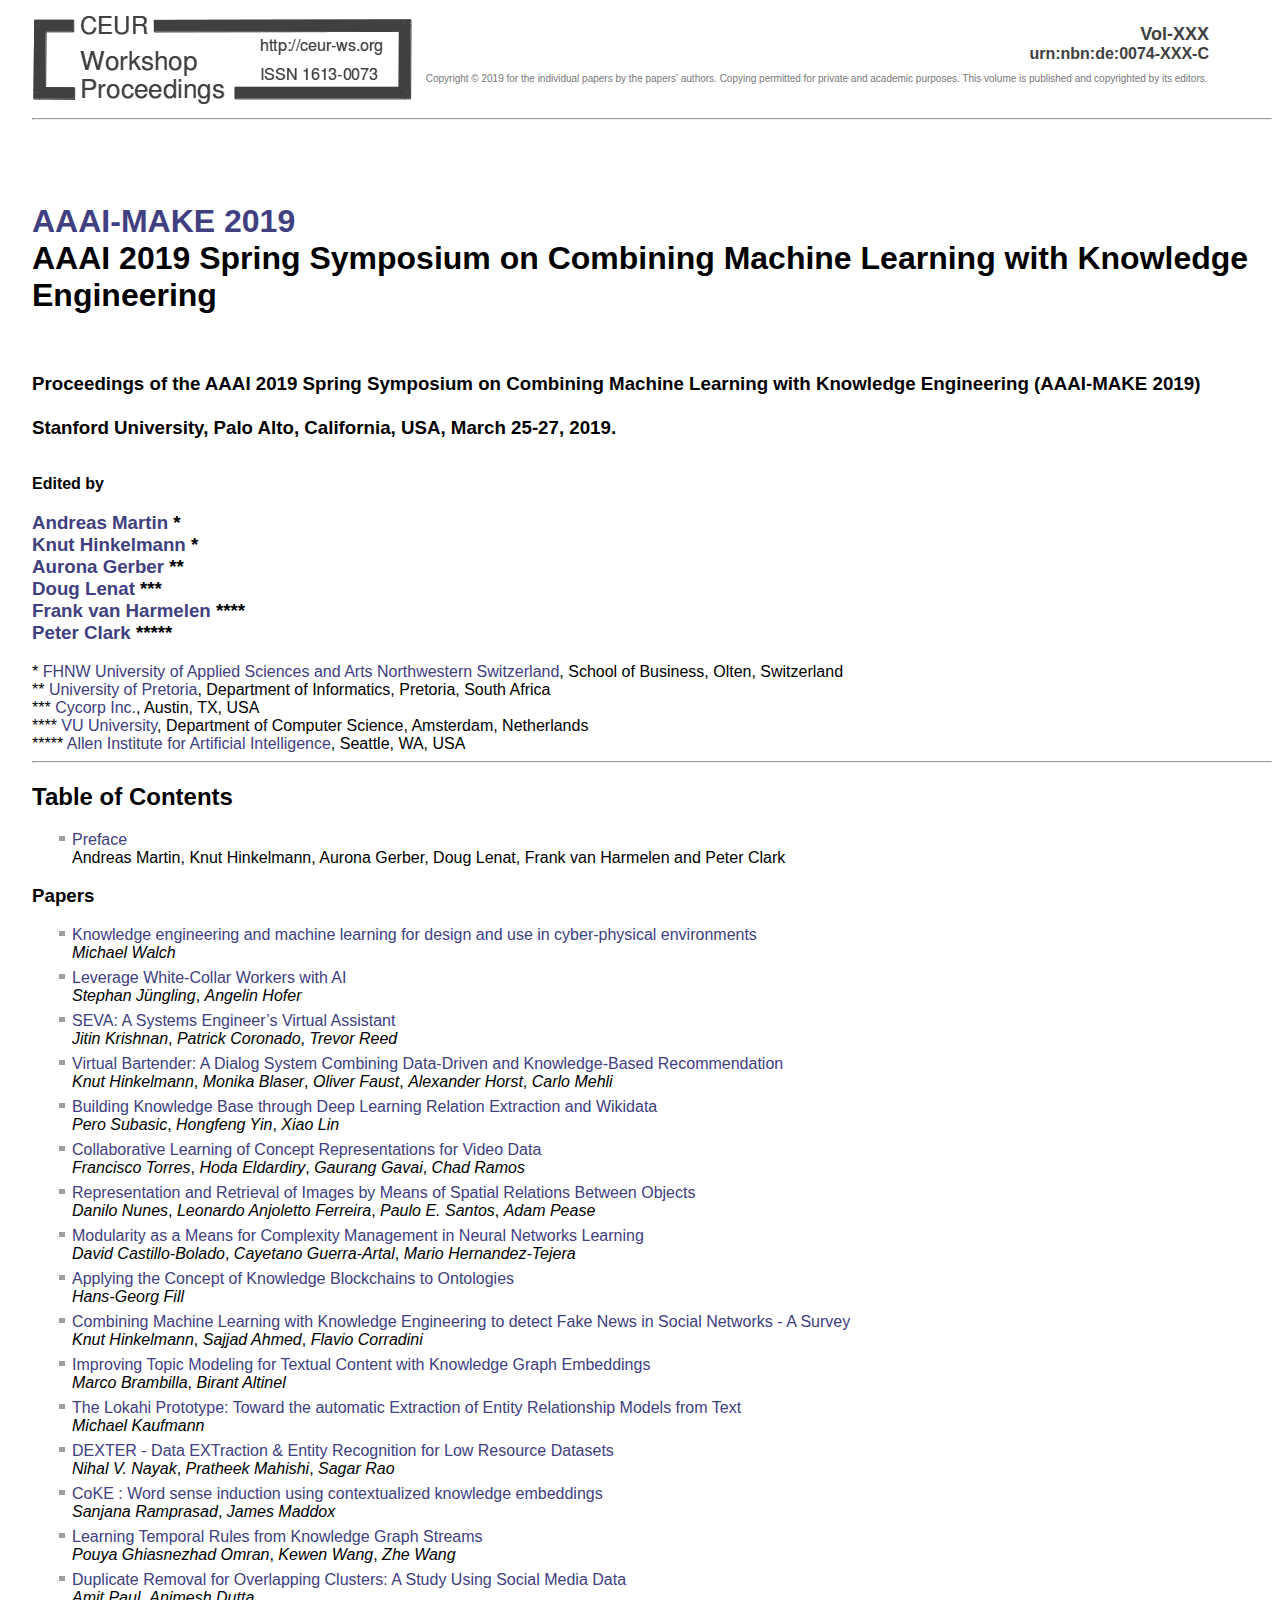
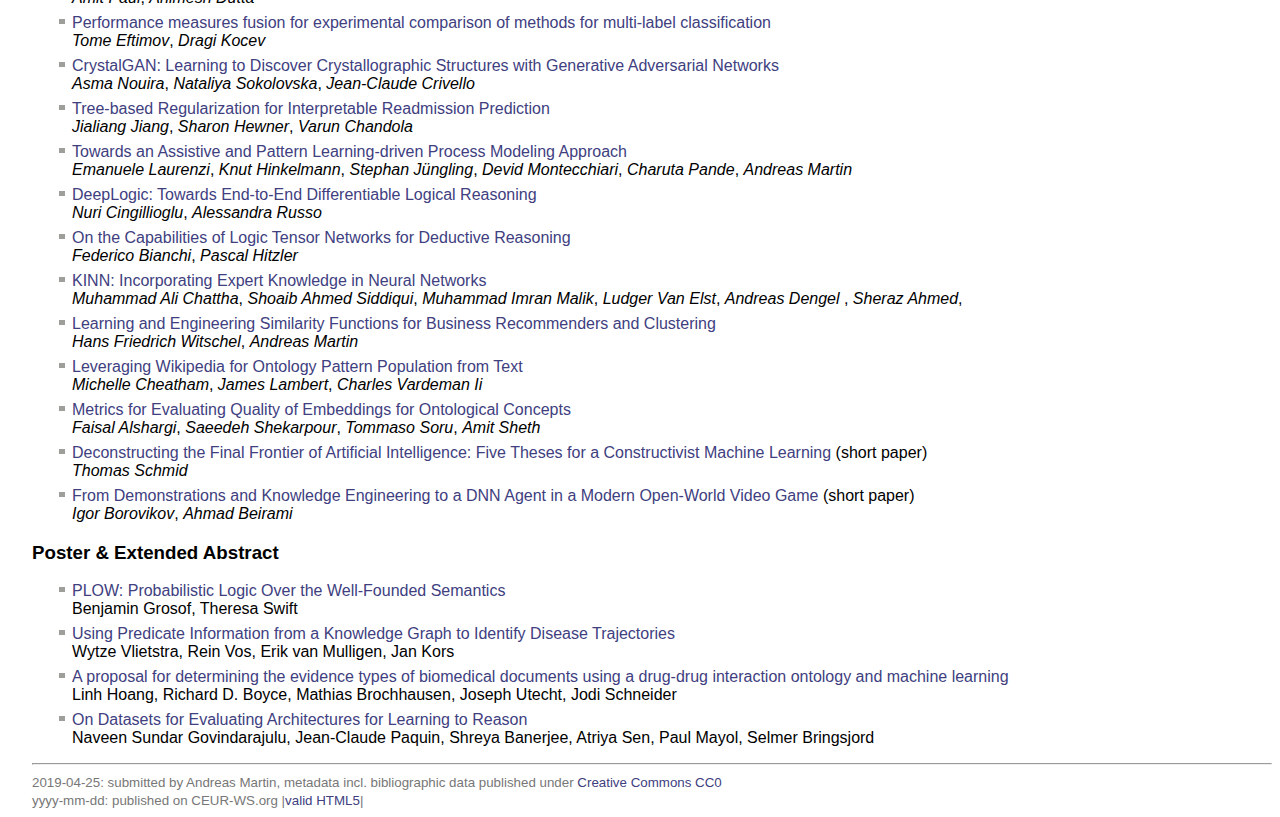
<file: AAAI-MAKE-PROCEEDINGS-2019/index.html>
<!DOCTYPE html>
<!-- CEURVERSION=2015-12-02 -->
<html lang="en">
<head>
<meta http-equiv="Content-type" content="text/html;charset=utf-8">
<meta name="viewport" content="width=device-width, initial-scale=1.0">
<link rel="stylesheet" type="text/css" href="../ceur-ws.css">
<title>CEUR-WS.org/Vol-XXX - AAAI-MAKE 2019</title>
</head>
<!--CEURLANG=eng -->
<body>

<table style="border: 0; border-spacing: 0; border-collapse: collapse; width: 95%">
<tbody><tr>
<td style="text-align: left; vertical-align: middle">
<a href="http://ceur-ws.org/"><div id="CEURWSLOGO"></div></a>
</td>
<td style="text-align: right; vertical-align: middle">

<span class="CEURVOLNR">Vol-XXX</span> <br>
<span class="CEURURN">urn:nbn:de:0074-XXX-C</span>
<p class="unobtrusive copyright" style="text-align: justify">Copyright &copy; 
<span class="CEURPUBYEAR">2019</span> for the individual papers
by the papers' authors. Copying permitted for private and academic purposes.
This volume is published and copyrighted by its editors.</p>
</td>
</tr>
</tbody>
</table>

<hr>
<br><br><br>

<h1><a href="https://www.aaai-make.info"><span class="CEURVOLACRONYM">AAAI-MAKE 2019</span></a><br>
   <span class="CEURVOLTITLE">AAAI 2019 Spring Symposium on Combining Machine Learning with Knowledge Engineering</span>
</h1>
<br>

<h3>
<span class="CEURFULLTITLE">Proceedings of the AAAI 2019 Spring Symposium on Combining Machine Learning with Knowledge Engineering (AAAI-MAKE 2019)</span>
<br><br>
<span class="CEURLOCTIME">Stanford University, Palo Alto, California, USA, March 25-27, 2019</span>.</h3> 
<br>
<b> Edited by </b>

<h3>
   <span class="CEURVOLEDITOR"><a href="https://www.andreas-martin.com/">Andreas Martin</a></span> *<br>
   <span class="CEURVOLEDITOR"><a href="http://knut.hinkelmann.ch/">Knut Hinkelmann</a></span> *<br>
   <span class="CEURVOLEDITOR"><a href="http://www.aurona-gerber.net/">Aurona Gerber</a></span> **<br>
   <span class="CEURVOLEDITOR"><a href="http://www.cyc.com/company-profile/team/">Doug Lenat</a></span> ***<br>
   <span class="CEURVOLEDITOR"><a href="https://research.vu.nl/en/persons/fah-van-harmelen">Frank van Harmelen</a></span> ****<br>
   <span class="CEURVOLEDITOR"><a href="https://allenai.org/team/peterc/">Peter Clark</a></span> *****<br>
</h3>

* <a href="https://www.fhnw.ch/en/">FHNW University of Applied Sciences and Arts Northwestern Switzerland</a>, School of Business, Olten, Switzerland<br>
** <a href="https://www.up.ac.za/">University of Pretoria</a>, Department of Informatics, Pretoria, South Africa <br>
*** <a href="https://www.cyc.com/">Cycorp Inc.</a>, Austin, TX, USA <br>
**** <a href="https://www.vu.nl/en">VU University</a>, Department of Computer Science, Amsterdam, Netherlands <br>
***** <a href="https://allenai.org/">Allen Institute for Artificial Intelligence</a>, Seattle, WA, USA 

<hr>

<div class="CEURTOC">
<h2>Table of Contents </h2>
<ul>
<li id="xpreface">
<A href="xpreface.pdf">Preface</A><BR>
Andreas Martin, Knut Hinkelmann, Aurona Gerber, Doug Lenat, Frank van Harmelen and Peter Clark <BR>
</li>
</ul>
<h3>Papers</h3>
<ul>
<li id="paper1"><a href="paper1.pdf">
<span class="CEURTITLE">Knowledge engineering and machine learning for design and use in cyber-physical environments</span></a><BR>
<span class="CEURAUTHOR">Michael Walch</span>
</li>

<li id="paper2"><a href="paper2.pdf">
<span class="CEURTITLE">Leverage White-Collar Workers with AI</span></a><BR>
<span class="CEURAUTHOR">Stephan Jüngling</span>, 
<span class="CEURAUTHOR">Angelin Hofer</span>
</li>

<li id="paper3"><a href="paper3.pdf">
<span class="CEURTITLE">SEVA: A Systems Engineer’s Virtual Assistant</span></a><br>
<span class="CEURAUTHOR">Jitin Krishnan</span>,
<span class="CEURAUTHOR">Patrick Coronado</span>,
<span class="CEURAUTHOR">Trevor Reed</span>
</li>

<li id="paper4"><a href="paper4.pdf">
<span class="CEURTITLE">Virtual Bartender: A Dialog System Combining Data-Driven and Knowledge-Based Recommendation</span></a><br>
<span class="CEURAUTHOR">Knut Hinkelmann</span>,
<span class="CEURAUTHOR">Monika Blaser</span>,
<span class="CEURAUTHOR">Oliver Faust</span>,
<span class="CEURAUTHOR">Alexander Horst</span>,
<span class="CEURAUTHOR">Carlo Mehli</span>
</li>

<li id="paper5"><a href="paper5.pdf">
<span class="CEURTITLE">Building Knowledge Base through Deep Learning Relation Extraction and Wikidata</span></a><br>
<span class="CEURAUTHOR">Pero Subasic</span>, 
<span class="CEURAUTHOR">Hongfeng Yin</span>,
<span class="CEURAUTHOR">Xiao Lin</span>
</li>

<li id="paper6"><a href="paper6.pdf">
<span class="CEURTITLE">Collaborative Learning of Concept Representations for Video Data</span></a><BR>
<span class="CEURAUTHOR">Francisco Torres</span>,
<span class="CEURAUTHOR">Hoda Eldardiry</span>,
<span class="CEURAUTHOR">Gaurang Gavai</span>,
<span class="CEURAUTHOR">Chad Ramos</span>
</li>

<li id="paper7"><a href="paper7.pdf">
<span class="CEURTITLE">Representation and Retrieval of Images by Means of Spatial Relations Between Objects</span></a><br>
<span class="CEURAUTHOR">Danilo Nunes</span>,
<span class="CEURAUTHOR">Leonardo Anjoletto Ferreira</span>,
<span class="CEURAUTHOR">Paulo E. Santos</span>,
<span class="CEURAUTHOR">Adam Pease</span>
</li>

<li id="paper8"><a href="paper8.pdf">
<span class="CEURTITLE">Modularity as a Means for Complexity Management in Neural Networks Learning</span></a><br>
<span class="CEURAUTHOR">David Castillo-Bolado</span>, 
<span class="CEURAUTHOR">Cayetano Guerra-Artal</span>,
<span class="CEURAUTHOR">Mario Hernandez-Tejera</span>
</li>

<li id="paper9"><a href="paper9.pdf">
<span class="CEURTITLE">Applying the Concept of Knowledge Blockchains to Ontologies</span></a><BR>
<span class="CEURAUTHOR">Hans-Georg Fill</span>
</li>

<li id="paper10"><a href="paper10.pdf">
<span class="CEURTITLE">Combining Machine Learning with Knowledge Engineering to detect Fake News in Social Networks - A Survey</span></a><br>
<span class="CEURAUTHOR">Knut Hinkelmann</span>,
<span class="CEURAUTHOR">Sajjad Ahmed</span>,
<span class="CEURAUTHOR">Flavio Corradini</span>
</li>

<li id="paper11"><a href="paper11.pdf">
<span class="CEURTITLE">Improving Topic Modeling for Textual Content with Knowledge Graph Embeddings</span></a><br>
<span class="CEURAUTHOR">Marco Brambilla</span>,
<span class="CEURAUTHOR">Birant Altinel</span>
</li>

<li id="paper12"><a href="paper12.pdf">
<span class="CEURTITLE">The Lokahi Prototype: Toward the automatic Extraction of Entity Relationship Models from Text</span></a><BR>
<span class="CEURAUTHOR">Michael Kaufmann</span>
</li>

<li id="paper13"><a href="paper13.pdf">
<span class="CEURTITLE">DEXTER - Data EXTraction & Entity Recognition for Low Resource Datasets</span></a><BR>
<span class="CEURAUTHOR">Nihal V. Nayak</span>, 
<span class="CEURAUTHOR">Pratheek Mahishi</span>,
<span class="CEURAUTHOR">Sagar Rao</span>
</li>

<li id="paper14"><a href="paper14.pdf">
<span class="CEURTITLE">CoKE : Word sense induction using contextualized knowledge embeddings</span></a><br>
<span class="CEURAUTHOR">Sanjana Ramprasad</span>, 
<span class="CEURAUTHOR">James Maddox</span>
</li>

<li id="paper15"><a href="paper15.pdf">
<span class="CEURTITLE">Learning Temporal Rules from Knowledge Graph Streams</span></a><br>
<span class="CEURAUTHOR">Pouya Ghiasnezhad Omran</span>, 
<span class="CEURAUTHOR">Kewen Wang</span>,
<span class="CEURAUTHOR">Zhe Wang</span>
</li>

<li id="paper16"><a href="paper16.pdf">
<span class="CEURTITLE">Duplicate Removal for Overlapping Clusters: A Study Using Social Media Data</span></a><br>
<span class="CEURAUTHOR">Amit Paul</span>,
<span class="CEURAUTHOR">Animesh Dutta</span>
</li>

<li id="paper17"><a href="paper17.pdf">
<span class="CEURTITLE">Performance measures fusion for experimental comparison of methods for multi-label classification</span></a><br>
<span class="CEURAUTHOR">Tome Eftimov</span>,
<span class="CEURAUTHOR">Dragi Kocev</span>
</li>

<li id="paper18"><a href="paper18.pdf">
<span class="CEURTITLE">CrystalGAN: Learning to Discover Crystallographic Structures with Generative Adversarial Networks</span></a><br>
<span class="CEURAUTHOR">Asma Nouira</span>, 
<span class="CEURAUTHOR">Nataliya Sokolovska</span>,
<span class="CEURAUTHOR">Jean-Claude Crivello</span>
</li>

<li id="paper19"><a href="paper19.pdf">
<span class="CEURTITLE">Tree-based Regularization for Interpretable Readmission Prediction</span></a><br>
<span class="CEURAUTHOR">Jialiang Jiang</span>, 
<span class="CEURAUTHOR">Sharon Hewner</span>,
<span class="CEURAUTHOR">Varun Chandola</span>
</li>

<li id="paper20"><a href="paper20.pdf">
<span class="CEURTITLE">Towards an Assistive and Pattern Learning-driven Process Modeling Approach </span></a><BR>
<span class="CEURAUTHOR">Emanuele Laurenzi</span>,
<span class="CEURAUTHOR">Knut Hinkelmann</span>,
<span class="CEURAUTHOR">Stephan Jüngling</span>,
<span class="CEURAUTHOR">Devid Montecchiari</span>,
<span class="CEURAUTHOR">Charuta Pande</span>,
<span class="CEURAUTHOR">Andreas Martin</span>
</li>

<li id="paper21"><a href="paper21.pdf">
<span class="CEURTITLE">DeepLogic: Towards End-to-End Differentiable Logical Reasoning</span></a><br>
<span class="CEURAUTHOR">Nuri Cingillioglu</span>,
<span class="CEURAUTHOR">Alessandra Russo</span>
</li>

<li id="paper22"><a href="paper22.pdf">
<span class="CEURTITLE">On the Capabilities of Logic Tensor Networks for Deductive Reasoning</span></a><br>
<span class="CEURAUTHOR">Federico Bianchi</span>,
<span class="CEURAUTHOR">Pascal Hitzler</span>
</li>

<li id="paper23"><a href="paper23.pdf">
<span class="CEURTITLE">KINN: Incorporating Expert Knowledge in Neural Networks </span></a><br>
<span class="CEURAUTHOR">Muhammad Ali Chattha</span>,
<span class="CEURAUTHOR">Shoaib Ahmed Siddiqui</span>,
<span class="CEURAUTHOR">Muhammad Imran Malik</span>,
<span class="CEURAUTHOR">Ludger Van Elst</span>,
<span class="CEURAUTHOR">Andreas Dengel </span>,
<span class="CEURAUTHOR">Sheraz Ahmed</span>,
</li>

<li id="paper24"><a href="paper24.pdf">
<span class="CEURTITLE">Learning and Engineering Similarity Functions for Business Recommenders and Clustering</span></a><BR>
<span class="CEURAUTHOR">Hans Friedrich Witschel</span>,
<span class="CEURAUTHOR">Andreas Martin</span>
</li>

<li id="paper25"><a href="paper25.pdf">
<span class="CEURTITLE">Leveraging Wikipedia for Ontology Pattern Population from Text</span></a><br>
<span class="CEURAUTHOR">Michelle Cheatham</span>,
<span class="CEURAUTHOR">James Lambert</span>,
<span class="CEURAUTHOR">Charles Vardeman Ii</span>
</li>

<li id="paper26"><a href="paper26.pdf">
<span class="CEURTITLE">Metrics for Evaluating Quality of Embeddings for Ontological Concepts</span></a><br>
<span class="CEURAUTHOR">Faisal Alshargi</span>, 
<span class="CEURAUTHOR">Saeedeh Shekarpour</span>,
<span class="CEURAUTHOR">Tommaso Soru</span>,
<span class="CEURAUTHOR">Amit Sheth</span>
</li>

<li id="short1"><a href="short1.pdf">
<span class="CEURTITLE">Deconstructing the Final Frontier of Artificial Intelligence: Five Theses for a Constructivist Machine Learning</span></a> (short paper)<BR>
<span class="CEURAUTHOR">Thomas Schmid</span>
</li>

<li id="short2"><a href="short2.pdf">
<span class="CEURTITLE">From Demonstrations and Knowledge Engineering to a DNN Agent in a Modern Open-World Video Game</span></a> (short paper)<BR>
<span class="CEURAUTHOR">Igor Borovikov</span>, 
<span class="CEURAUTHOR">Ahmad Beirami</span>
</li>
</ul>

<h3><span class="AUXSESSION">Poster & Extended Abstract</span></h3>
<ul>	

<li id="xposter1"><a href="xposter1.pdf">
<span class="AUXTITLE">PLOW: Probabilistic Logic Over the Well-Founded Semantics</span></a><br>
<span class="AUXAUTHOR">Benjamin Grosof</span>,
<span class="AUXAUTHOR">Theresa Swift</span>
</li>

<li id="xposter2"><a href="xposter2.pdf">
<span class="AUXTITLE">Using Predicate Information from a Knowledge Graph to Identify Disease Trajectories</span></a><br>
<span class="AUXAUTHOR">Wytze Vlietstra</span>,
<span class="AUXAUTHOR">Rein Vos</span>,
<span class="AUXAUTHOR">Erik van Mulligen</span>,
<span class="AUXAUTHOR">Jan Kors</span>
</li>

<li id="xposter3"><a href="xposter3.pdf">
<span class="AUXTITLE">A proposal for determining the evidence types of biomedical documents using a drug-drug interaction ontology and machine learning</span></a><br>
<span class="AUXAUTHOR">Linh Hoang</span>, 
<span class="AUXAUTHOR">Richard D. Boyce</span>,
<span class="AUXAUTHOR">Mathias Brochhausen</span>,
<span class="AUXAUTHOR">Joseph Utecht</span>,
<span class="AUXAUTHOR">Jodi Schneider</span>
</li>

<li id="xposter4"><a href="xposter4.pdf">
<span class="AUXTITLE">On Datasets for Evaluating Architectures for Learning to Reason</span></a><br>
<span class="AUXAUTHOR">Naveen Sundar Govindarajulu</span>, 
<span class="AUXAUTHOR">Jean-Claude Paquin</span>,
<span class="AUXAUTHOR">Shreya Banerjee</span>,
<span class="AUXAUTHOR">Atriya Sen</span>,
<span class="AUXAUTHOR">Paul Mayol</span>,
<span class="AUXAUTHOR">Selmer Bringsjord</span>
</li>

</ul>
</div>

<hr>
<span class="unobtrusive">
2019-04-25: submitted by Andreas Martin, 
            metadata incl. bibliographic data published under <A HREF="http://creativecommons.org/publicdomain/zero/1.0/">Creative Commons CC0</A><br>
<span class="CEURPUBDATE">yyyy-mm-dd</span>: published on CEUR-WS.org 
	|<A HREF="https://validator.w3.org/nu/?doc=http%3A%2F%2Fceur-ws.org%2FVol-XXX%2F">valid HTML5</A>|
</span>
</body></html>
</file>
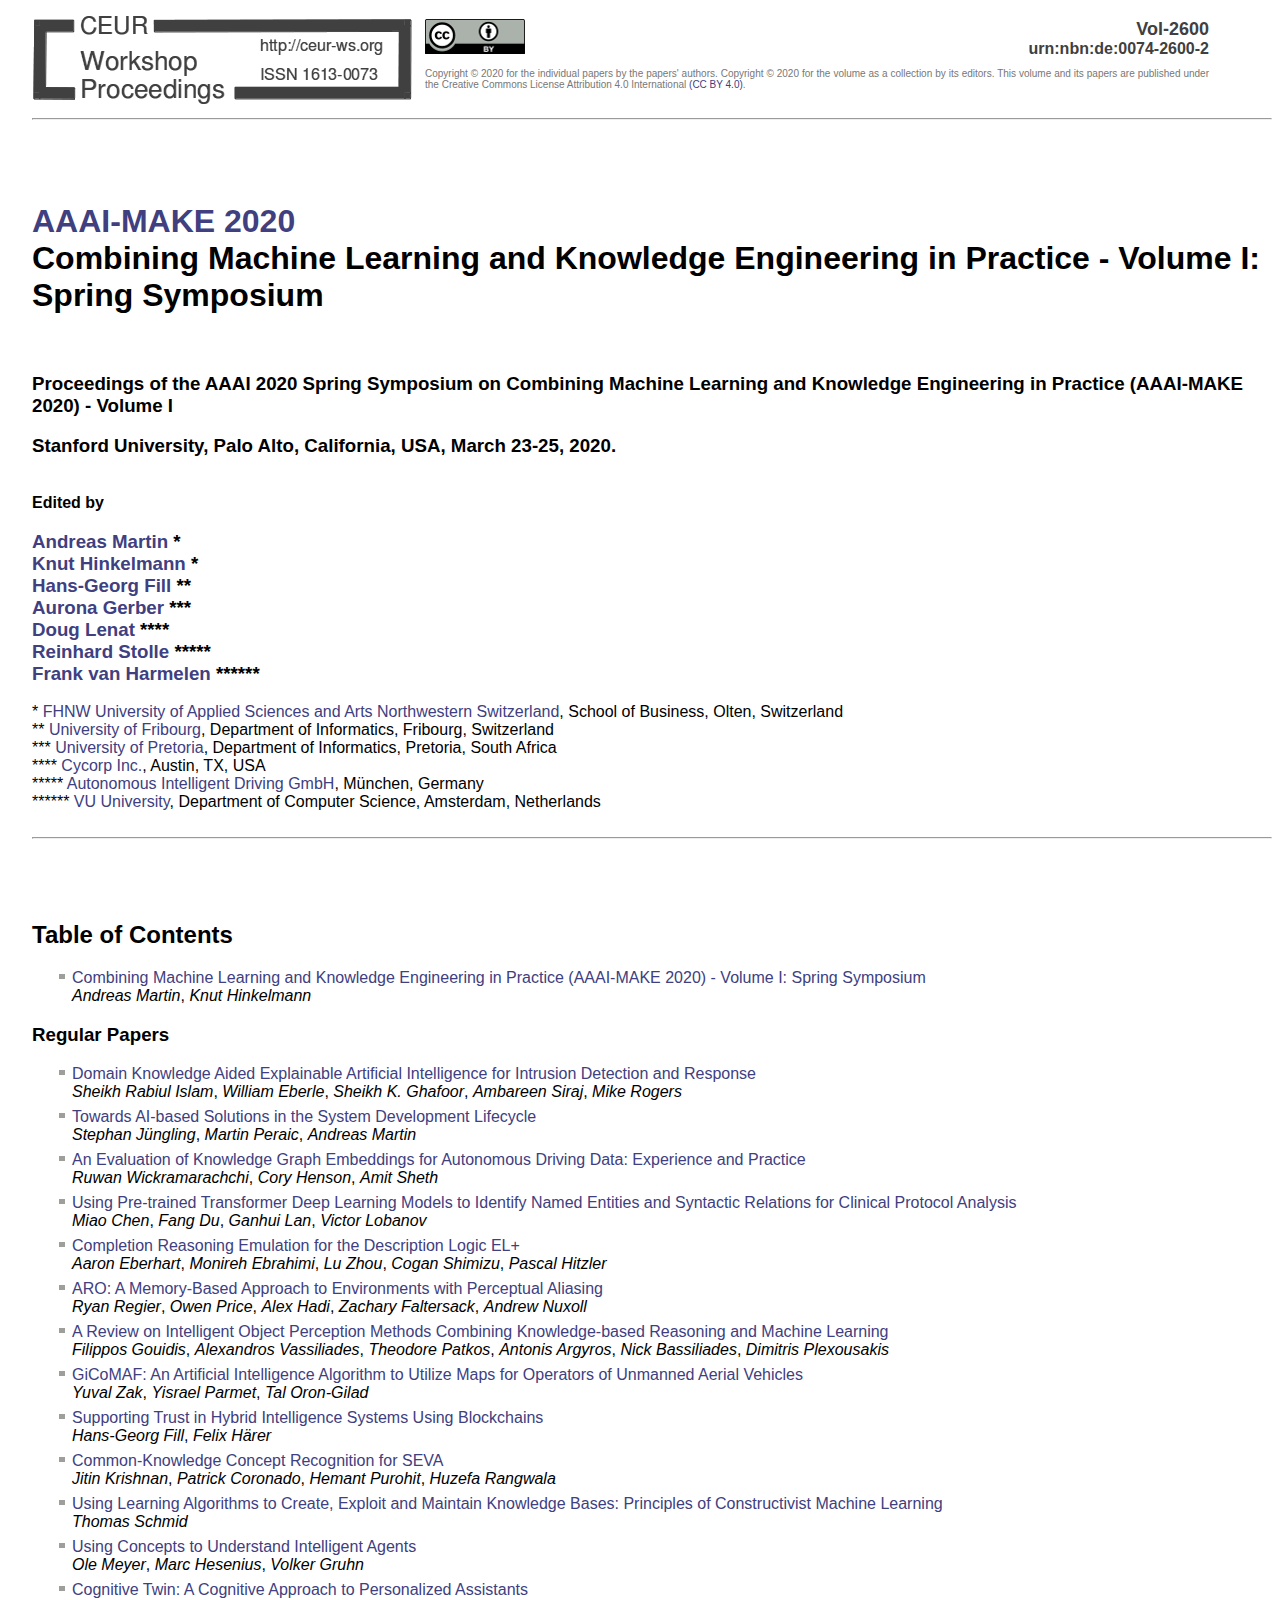
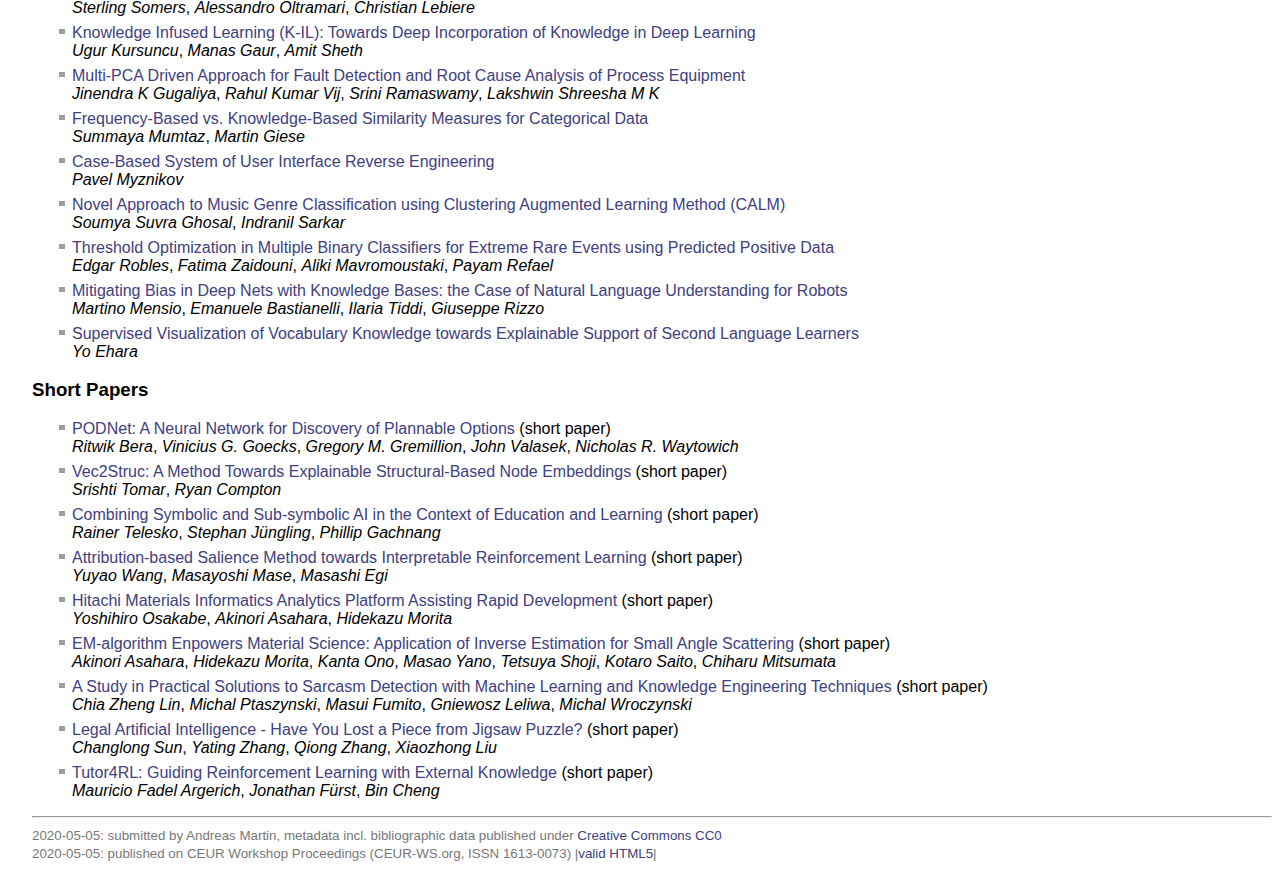
<file: AAAI-MAKE-PROCEEDINGS-2020-VOL-1/index.html>
<!DOCTYPE html>
<!-- CEURVERSION=2019-08-01 -->
<html lang="en">
<head>
<meta http-equiv="Content-type" content="text/html;charset=utf-8">
<meta name="viewport" content="width=device-width, initial-scale=1.0">
<link rel="stylesheet" type="text/css" href="../ceur-ws.css">
<title>CEUR-WS.org/Vol-2600 - AAAI-MAKE 2020 - Volume I</title>
</head>
<!--CEURLANG=eng -->
<body>

<table style="border: 0; border-spacing: 0; border-collapse: collapse; width: 95%">
<tbody><tr>
<td style="text-align: left; vertical-align: middle">
<a href="http://ceur-ws.org/"><div id="CEURWSLOGO"></div></a>
</td>
<td style="text-align: right; vertical-align: middle">
<div style="float:left" id="CEURCCBY"></div>
<span class="CEURVOLNR">Vol-2600</span> <br>
<span class="CEURURN">urn:nbn:de:0074-2600-2</span>
<p class="unobtrusive copyright" style="text-align: justify">Copyright &copy; 2020 for 
the individual papers by the papers' authors. 
Copyright &copy; <span class="CEURPUBYEAR">2020</span> for the volume
as a collection by its editors.
This volume and its papers are published under the
Creative Commons License Attribution 4.0 International
<A HREF="https://creativecommons.org/licenses/by/4.0/">(<span class="CEURLIC">CC BY 4.0</span>)</A>.</p>
</td>
</tr>
</tbody></table>

<hr>

<br><br><br>

<h1><a href="https://www.aaai-make.info"><span class="CEURVOLACRONYM">AAAI-MAKE 2020</span></a><br>
<span class="CEURVOLTITLE">Combining Machine Learning and Knowledge Engineering in Practice - Volume I: Spring Symposium</span></h1>
<br>

<h3>
<span class="CEURFULLTITLE">Proceedings of the AAAI 2020 Spring Symposium on Combining Machine Learning and Knowledge Engineering in Practice (AAAI-MAKE 2020) - Volume I</span><br>
<!-- co-located with <span class="CEURCOLOCATED">NONE</span> -->
</h3>
<h3><span class="CEURLOCTIME">Stanford University, Palo Alto, California, USA, March 23-25, 2020</span>.</h3> 
<br>
<b> Edited by </b>
<p></p>

<h3>
  <a href="https://www.andreas-martin.com/"><span class="CEURVOLEDITOR">Andreas Martin</span></a> *<br>
  <a href="http://knut.hinkelmann.ch/"><span class="CEURVOLEDITOR">Knut Hinkelmann</span></a> *<br>
  <a href="https://www3.unifr.ch/inf/digits/en/group/team/fill.html"><span class="CEURVOLEDITOR">Hans-Georg Fill</span></a> **<br>
  <a href="http://www.aurona-gerber.net/"><span class="CEURVOLEDITOR">Aurona Gerber</span></a> ***<br>
  <a href="https://www.cyc.com/about-us/leadership-team"><span class="CEURVOLEDITOR">Doug Lenat</span></a> ****<br>
  <a href="https://de.linkedin.com/in/reinhardstolle/"><span class="CEURVOLEDITOR">Reinhard Stolle</span></a> *****<br>
  <a href="https://research.vu.nl/en/persons/fah-van-harmelen"><span class="CEURVOLEDITOR">Frank van Harmelen</span></a> ******<br>
</h3>

* <a href="https://www.fhnw.ch/en/">FHNW University of Applied Sciences and Arts Northwestern Switzerland</a>, School of Business, Olten, Switzerland<br>
** <a href="https://www.unifr.ch/">University of Fribourg</a>, Department of Informatics, Fribourg, Switzerland<br>
*** <a href="https://www.up.ac.za/">University of Pretoria</a>, Department of Informatics, Pretoria, South Africa<br>
**** <a href="https://www.cyc.com/">Cycorp Inc.</a>, Austin, TX, USA<br>
***** <a href="https://aid-driving.eu/">Autonomous Intelligent Driving GmbH</a>, München, Germany<br>
****** <a href="https://www.vu.nl/en">VU University</a>, Department of Computer Science, Amsterdam, Netherlands<br>
<br>

<hr>

<br><br><br>

<div class="CEURTOC">
<h2> Table of Contents </h2>

<ul>
<li id="preface"><a href="preface.pdf"><span class="CEURTITLE">Combining Machine Learning and Knowledge Engineering in Practice (AAAI-MAKE 2020) - Volume I: Spring Symposium</span></a><br>
<span class="CEURAUTHOR">Andreas Martin</span>,
<span class="CEURAUTHOR">Knut Hinkelmann</span>
</li>
</ul>

<h3><span class="CEURSESSION">Regular Papers</span></h3>

<ul>

<li id="paper1"><a href="paper1.pdf">
<span class="CEURTITLE">Domain Knowledge Aided Explainable Artificial Intelligence for Intrusion Detection and Response</span></a><br>
<span class="CEURAUTHOR">Sheikh Rabiul Islam</span>,
<span class="CEURAUTHOR">William Eberle</span>,
<span class="CEURAUTHOR">Sheikh K. Ghafoor</span>,
<span class="CEURAUTHOR">Ambareen Siraj</span>,
<span class="CEURAUTHOR">Mike Rogers</span>
</li>

<li id="paper2"><a href="paper2.pdf">
<span class="CEURTITLE">Towards AI-based Solutions in the System Development Lifecycle</span></a><br>
<span class="CEURAUTHOR">Stephan Jüngling</span>,
<span class="CEURAUTHOR">Martin Peraic</span>,
<span class="CEURAUTHOR">Andreas Martin</span>
</li>

<li id="paper3"><a href="paper3.pdf">
<span class="CEURTITLE">An Evaluation of Knowledge Graph Embeddings for Autonomous Driving Data: Experience and Practice</span></a><br>
<span class="CEURAUTHOR">Ruwan Wickramarachchi</span>,
<span class="CEURAUTHOR">Cory Henson</span>,
<span class="CEURAUTHOR">Amit Sheth</span>
</li>

<li id="paper4"><a href="paper4.pdf">
<span class="CEURTITLE">Using Pre-trained Transformer Deep Learning Models to Identify Named Entities and Syntactic Relations for Clinical Protocol Analysis</span></a><br>
<span class="CEURAUTHOR">Miao Chen</span>,
<span class="CEURAUTHOR">Fang Du</span>,
<span class="CEURAUTHOR">Ganhui Lan</span>,
<span class="CEURAUTHOR">Victor Lobanov</span>
</li>

<li id="paper5"><a href="paper5.pdf">
<span class="CEURTITLE">Completion Reasoning Emulation for the Description Logic EL+</span></a><br>
<span class="CEURAUTHOR">Aaron Eberhart</span>,
<span class="CEURAUTHOR">Monireh Ebrahimi</span>,
<span class="CEURAUTHOR">Lu Zhou</span>,
<span class="CEURAUTHOR">Cogan Shimizu</span>,
<span class="CEURAUTHOR">Pascal Hitzler</span>
</li>

<li id="paper6"><a href="paper6.pdf">
<span class="CEURTITLE">ARO: A Memory-Based Approach to Environments with Perceptual Aliasing</span></a><br>
<span class="CEURAUTHOR">Ryan Regier</span>,
<span class="CEURAUTHOR">Owen Price</span>,
<span class="CEURAUTHOR">Alex Hadi</span>,
<span class="CEURAUTHOR">Zachary Faltersack</span>,
<span class="CEURAUTHOR">Andrew Nuxoll</span>
</li>

<li id="paper7"><a href="paper7.pdf">
<span class="CEURTITLE">A Review on Intelligent Object Perception Methods Combining Knowledge-based Reasoning and Machine Learning</span></a><br>
<span class="CEURAUTHOR">Filippos Gouidis</span>,
<span class="CEURAUTHOR">Alexandros Vassiliades</span>,
<span class="CEURAUTHOR">Theodore Patkos</span>,
<span class="CEURAUTHOR">Antonis Argyros</span>,
<span class="CEURAUTHOR">Nick Bassiliades</span>,
<span class="CEURAUTHOR">Dimitris Plexousakis</span>
</li>

<li id="paper8"><a href="paper8.pdf">
<span class="CEURTITLE">GiCoMAF: An Artificial Intelligence Algorithm to Utilize Maps for Operators of Unmanned Aerial Vehicles</span></a><br>
<span class="CEURAUTHOR">Yuval Zak</span>,
<span class="CEURAUTHOR">Yisrael Parmet</span>,
<span class="CEURAUTHOR">Tal Oron-Gilad</span>
</li>

<li id="paper9"><a href="paper9.pdf">
<span class="CEURTITLE">Supporting Trust in Hybrid Intelligence Systems Using Blockchains</span></a><br>
<span class="CEURAUTHOR">Hans-Georg Fill</span>,
<span class="CEURAUTHOR">Felix Härer</span>
</li>

<li id="paper10"><a href="paper10.pdf">
<span class="CEURTITLE">Common-Knowledge Concept Recognition for SEVA</span></a><br>
<span class="CEURAUTHOR">Jitin Krishnan</span>,
<span class="CEURAUTHOR">Patrick Coronado</span>,
<span class="CEURAUTHOR">Hemant Purohit</span>,
<span class="CEURAUTHOR">Huzefa Rangwala</span>
</li>

<li id="paper11"><a href="paper11.pdf">
<span class="CEURTITLE">Using Learning Algorithms to Create, Exploit and Maintain Knowledge Bases: Principles of Constructivist Machine Learning</span></a><br>
<span class="CEURAUTHOR">Thomas Schmid</span>
</li>

<li id="paper12"><a href="paper12.pdf">
<span class="CEURTITLE">Using Concepts to Understand Intelligent Agents</span></a><br>
<span class="CEURAUTHOR">Ole Meyer</span>,
<span class="CEURAUTHOR">Marc Hesenius</span>,
<span class="CEURAUTHOR">Volker Gruhn</span>
</li>

<li id="paper13"><a href="paper13.pdf">
<span class="CEURTITLE">Cognitive Twin: A Cognitive Approach to Personalized Assistants</span></a><br>
<span class="CEURAUTHOR">Sterling Somers</span>,
<span class="CEURAUTHOR">Alessandro Oltramari</span>,
<span class="CEURAUTHOR">Christian Lebiere</span>
</li>

<li id="paper14"><a href="paper14.pdf">
<span class="CEURTITLE">Knowledge Infused Learning (K-IL): Towards Deep Incorporation of Knowledge in Deep Learning</span></a><br>
<span class="CEURAUTHOR">Ugur Kursuncu</span>,
<span class="CEURAUTHOR">Manas Gaur</span>,
<span class="CEURAUTHOR">Amit Sheth</span>
</li>

<li id="paper15"><a href="paper15.pdf">
<span class="CEURTITLE">Multi-PCA Driven Approach for Fault Detection and Root Cause Analysis of Process Equipment</span></a><br>
<span class="CEURAUTHOR">Jinendra K Gugaliya</span>,
<span class="CEURAUTHOR">Rahul Kumar Vij</span>,
<span class="CEURAUTHOR">Srini Ramaswamy</span>,
<span class="CEURAUTHOR">Lakshwin Shreesha M K</span>
</li>

<li id="paper16"><a href="paper16.pdf">
<span class="CEURTITLE">Frequency-Based vs. Knowledge-Based Similarity Measures for Categorical Data</span></a><br>
<span class="CEURAUTHOR">Summaya Mumtaz</span>,
<span class="CEURAUTHOR">Martin Giese</span>
</li>

<li id="paper17"><a href="paper17.pdf">
<span class="CEURTITLE">Case-Based System of User Interface Reverse Engineering</span></a><br>
<span class="CEURAUTHOR">Pavel Myznikov</span>
</li>

<li id="paper18"><a href="paper18.pdf">
<span class="CEURTITLE">Novel Approach to Music Genre Classification using Clustering Augmented Learning Method (CALM)</span></a><br>
<span class="CEURAUTHOR">Soumya Suvra Ghosal</span>,
<span class="CEURAUTHOR">Indranil Sarkar</span>
</li>

<li id="paper19"><a href="paper19.pdf">
<span class="CEURTITLE">Threshold Optimization in Multiple Binary Classifiers for Extreme Rare Events using Predicted Positive Data</span></a><br>
<span class="CEURAUTHOR">Edgar Robles</span>,
<span class="CEURAUTHOR">Fatima Zaidouni</span>,
<span class="CEURAUTHOR">Aliki Mavromoustaki</span>,
<span class="CEURAUTHOR">Payam Refael</span>
</li>

<li id="paper20"><a href="paper20.pdf">
<span class="CEURTITLE">Mitigating Bias in Deep Nets with Knowledge Bases: the Case of Natural Language Understanding for Robots</span></a><br>
<span class="CEURAUTHOR">Martino Mensio</span>,
<span class="CEURAUTHOR">Emanuele Bastianelli</span>,
<span class="CEURAUTHOR">Ilaria Tiddi</span>,
<span class="CEURAUTHOR">Giuseppe Rizzo</span>
</li>

<li id="paper21"><a href="paper21.pdf">
<span class="CEURTITLE">Supervised Visualization of Vocabulary Knowledge towards Explainable Support of Second Language Learners</span></a><br>
<span class="CEURAUTHOR">Yo Ehara</span>
</li>
</ul>

<h3><span class="CEURSESSION">Short Papers</span></h3>
<ul>

<li id="short1"><a href="short1.pdf">
<span class="CEURTITLE">PODNet: A Neural Network for Discovery of Plannable Options</span></a> (short paper)<br>
<span class="CEURAUTHOR">Ritwik Bera</span>,
<span class="CEURAUTHOR">Vinicius G. Goecks</span>,
<span class="CEURAUTHOR">Gregory M. Gremillion</span>,
<span class="CEURAUTHOR">John Valasek</span>,
<span class="CEURAUTHOR">Nicholas R. Waytowich</span>
</li>

<li id="short2"><a href="short2.pdf">
<span class="CEURTITLE">Vec2Struc: A Method Towards Explainable Structural-Based Node Embeddings</span></a> (short paper)<br>
<span class="CEURAUTHOR">Srishti Tomar</span>,
<span class="CEURAUTHOR">Ryan Compton</span>
</li>

<li id="short3"><a href="short3.pdf">
<span class="CEURTITLE">Combining Symbolic and Sub-symbolic AI in the Context of Education and Learning</span></a> (short paper)<br>
<span class="CEURAUTHOR">Rainer Telesko</span>,
<span class="CEURAUTHOR">Stephan Jüngling</span>,
<span class="CEURAUTHOR">Phillip Gachnang</span>
</li>

<li id="short4"><a href="short4.pdf">
<span class="CEURTITLE">Attribution-based Salience Method towards Interpretable Reinforcement Learning</span></a> (short paper)<br>
<span class="CEURAUTHOR">Yuyao Wang</span>,
<span class="CEURAUTHOR">Masayoshi Mase</span>,
<span class="CEURAUTHOR">Masashi Egi</span>
</li>

<li id="short5"><a href="short5.pdf">
<span class="CEURTITLE">Hitachi Materials Informatics Analytics Platform Assisting Rapid Development</span></a> (short paper)<br>
<span class="CEURAUTHOR">Yoshihiro Osakabe</span>,
<span class="CEURAUTHOR">Akinori Asahara</span>,
<span class="CEURAUTHOR">Hidekazu Morita</span>
</li>

<li id="short6"><a href="short6.pdf">
<span class="CEURTITLE">EM-algorithm Enpowers Material Science: Application of Inverse Estimation for Small Angle Scattering</span></a> (short paper)<br>
<span class="CEURAUTHOR">Akinori Asahara</span>,
<span class="CEURAUTHOR">Hidekazu Morita</span>,
<span class="CEURAUTHOR">Kanta Ono</span>,
<span class="CEURAUTHOR">Masao Yano</span>,
<span class="CEURAUTHOR">Tetsuya Shoji</span>,
<span class="CEURAUTHOR">Kotaro Saito</span>,
<span class="CEURAUTHOR">Chiharu Mitsumata</span>
</li>

<li id="short7"><a href="short7.pdf">
<span class="CEURTITLE">A Study in Practical Solutions to Sarcasm Detection with Machine Learning and Knowledge Engineering Techniques</span></a> (short paper)<br>
<span class="CEURAUTHOR">Chia Zheng Lin</span>,
<span class="CEURAUTHOR">Michal Ptaszynski</span>,
<span class="CEURAUTHOR">Masui Fumito</span>,
<span class="CEURAUTHOR">Gniewosz Leliwa</span>,
<span class="CEURAUTHOR">Michal Wroczynski</span>
</li>

<li id="short8"><a href="short8.pdf">
<span class="CEURTITLE">Legal Artificial Intelligence - Have You Lost a Piece from Jigsaw Puzzle?</span></a> (short paper)<br>
<span class="CEURAUTHOR">Changlong Sun</span>,
<span class="CEURAUTHOR">Yating Zhang</span>,
<span class="CEURAUTHOR">Qiong Zhang</span>,
<span class="CEURAUTHOR">Xiaozhong Liu</span>
</li>

<li id="short9"><a href="short9.pdf">
<span class="CEURTITLE">Tutor4RL: Guiding Reinforcement Learning with External Knowledge</span></a> (short paper)<br>
<span class="CEURAUTHOR">Mauricio Fadel Argerich</span>,
<span class="CEURAUTHOR">Jonathan Fürst</span>,
<span class="CEURAUTHOR">Bin Cheng</span>
</li>

</ul>
</div>

<hr>
<span class="unobtrusive">
2020-05-05: submitted by Andreas Martin, 
            metadata incl. bibliographic data published under <A HREF="https://creativecommons.org/publicdomain/zero/1.0/">Creative Commons CC0</A><br>
<span class="CEURPUBDATE">2020-05-05</span>: published on CEUR Workshop Proceedings (CEUR-WS.org, ISSN 1613-0073)
	|<A HREF="https://validator.w3.org/nu/?doc=http%3A%2F%2Fceur-ws.org%2FVol-2600%2F">valid HTML5</A>|
</span>
</body></html>
</file>
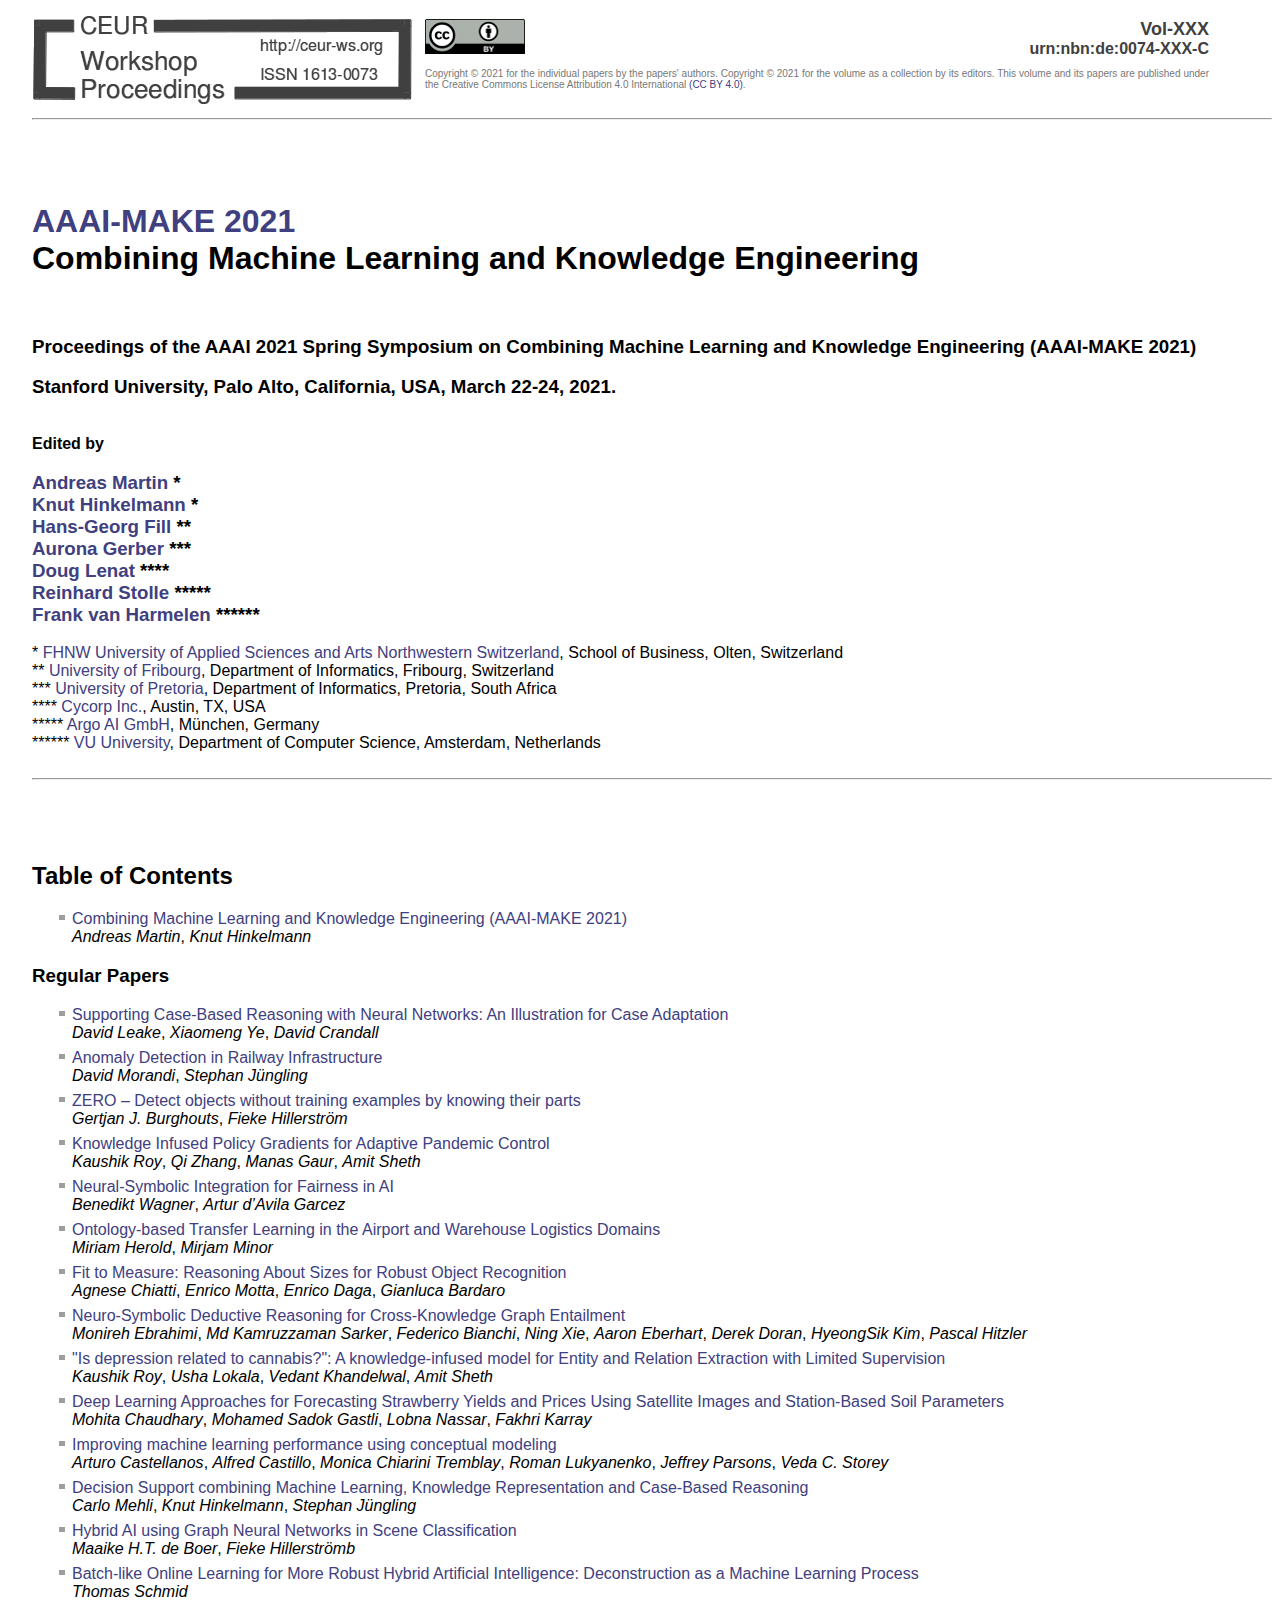
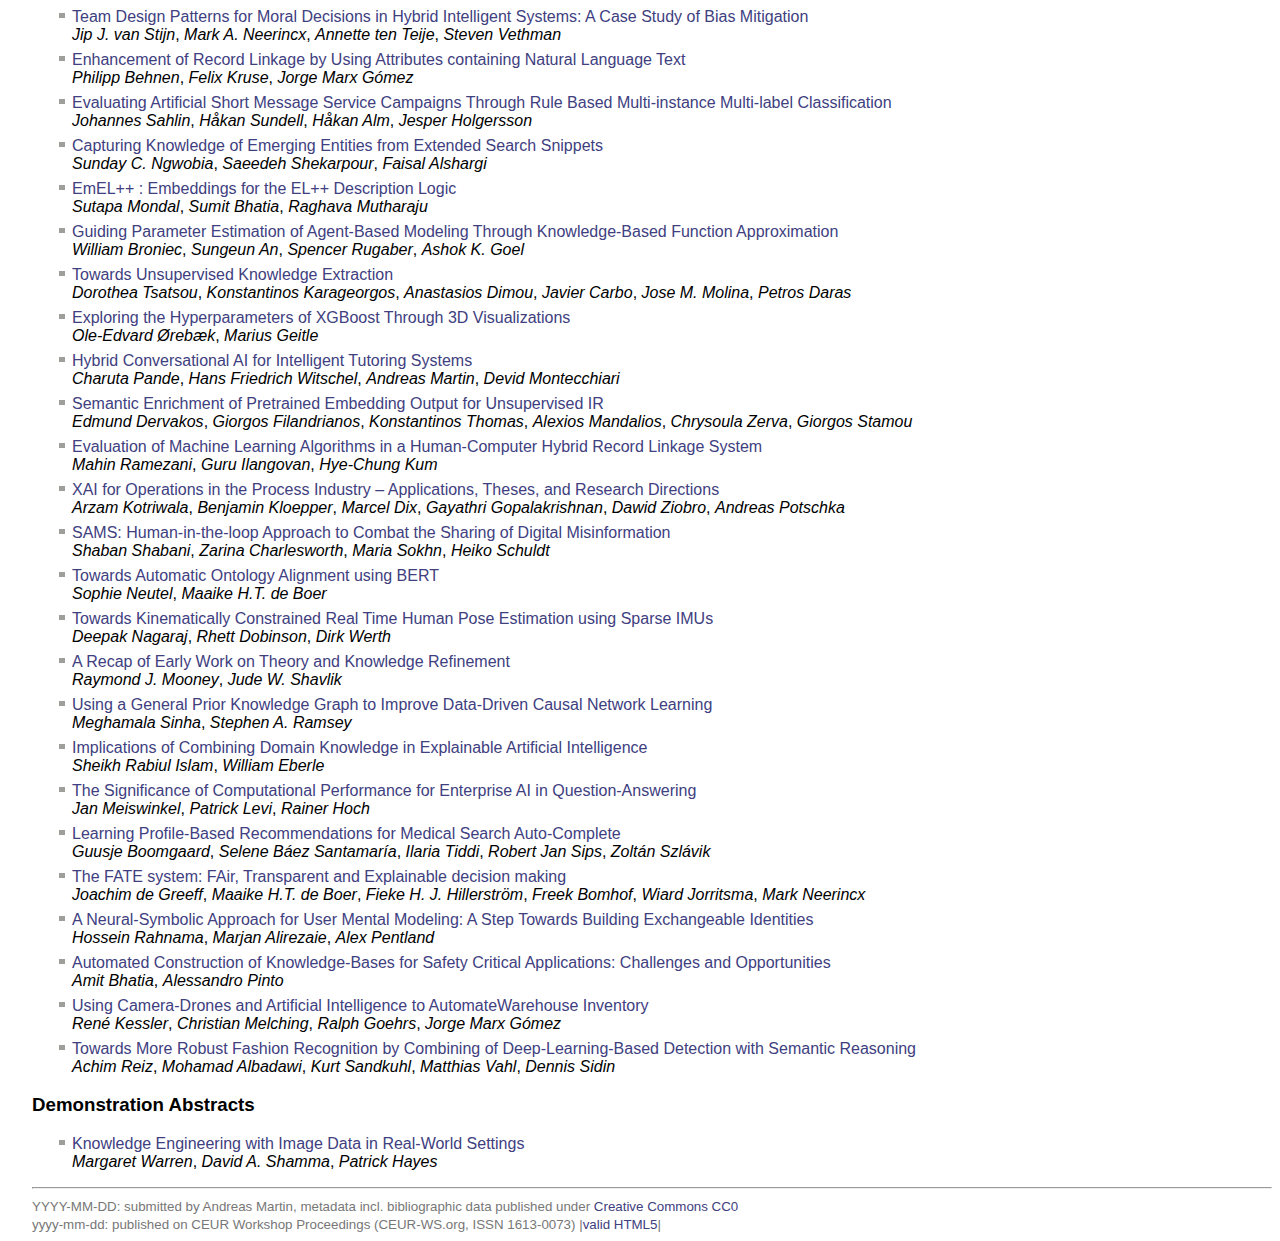
<file: AAAI-MAKE-PROCEEDINGS-2021/index.html>
<!DOCTYPE html>
<!-- CEURVERSION=2020-07-09 -->
<html lang="en">
  <head>
    <meta http-equiv="Content-type" content="text/html;charset=utf-8">
    <meta name="viewport" content="width=device-width, initial-scale=1.0">
    <link rel="stylesheet" type="text/css" href="../ceur-ws.css">
    <title>CEUR-WS.org/Vol-XXX - AAAI-MAKE 2021</title>
  </head>
  <!--CEURLANG=eng -->
  <body>
    <table style="border: 0; border-spacing: 0; border-collapse: collapse; width: 95%">
      <tbody>
        <tr>
          <td style="text-align: left; vertical-align: middle">
            <a href="http://ceur-ws.org/">
              <div id="CEURWSLOGO"></div>
            </a>
          </td>
          <td style="text-align: right; vertical-align: middle">
            <div style="float:left" id="CEURCCBY"></div>
            <span class="CEURVOLNR">Vol-XXX</span> <br>
            <span class="CEURURN">urn:nbn:de:0074-XXX-C</span>
            <p class="unobtrusive copyright" style="text-align: justify">Copyright &copy; 2021 for 
              the individual papers by the papers' authors. 
              Copyright &copy; <span class="CEURPUBYEAR">2021</span> for the volume
              as a collection by its editors.
              This volume and its papers are published under the
              Creative Commons License Attribution 4.0 International
              <A HREF="https://creativecommons.org/licenses/by/4.0/">(<span class="CEURLIC">CC BY 4.0</span>)</A>.
            </p>
          </td>
        </tr>
      </tbody>
    </table>
    <hr>
    <br><br><br>
    <h1><a href="https://www.aaai-make.info"><span class="CEURVOLACRONYM">AAAI-MAKE 2021</span></a><br>
      <span class="CEURVOLTITLE">Combining Machine Learning and Knowledge Engineering</span>
    </h1>
    <br>
    <h3>
      <span class="CEURFULLTITLE">Proceedings of the AAAI 2021 Spring Symposium on Combining Machine Learning and Knowledge Engineering (AAAI-MAKE 2021)</span><br>
    </h3>
    <h3><span class="CEURLOCTIME">Stanford University, Palo Alto, California, USA, March 22-24, 2021</span>.</h3>
    <br>
    <b> Edited by </b>
    <p></p>
    <h3>
      <a href="https://www.andreas-martin.com/"><span class="CEURVOLEDITOR">Andreas Martin</span></a> *<br>
      <a href="http://knut.hinkelmann.ch/"><span class="CEURVOLEDITOR">Knut Hinkelmann</span></a> *<br>
      <a href="https://www3.unifr.ch/inf/digits/en/group/team/fill.html"><span class="CEURVOLEDITOR">Hans-Georg Fill</span></a> **<br>
      <a href="http://www.aurona-gerber.net/"><span class="CEURVOLEDITOR">Aurona Gerber</span></a> ***<br>
      <a href="https://www.cyc.com/about-us/leadership-team"><span class="CEURVOLEDITOR">Doug Lenat</span></a> ****<br>
      <a href="https://de.linkedin.com/in/reinhardstolle/"><span class="CEURVOLEDITOR">Reinhard Stolle</span></a> *****<br>
      <a href="https://research.vu.nl/en/persons/fah-van-harmelen"><span class="CEURVOLEDITOR">Frank van Harmelen</span></a> ******<br>
    </h3>
    * <a href="https://www.fhnw.ch/en/">FHNW University of Applied Sciences and Arts Northwestern Switzerland</a>, School of Business, Olten, Switzerland<br>
    ** <a href="https://www.unifr.ch/">University of Fribourg</a>, Department of Informatics, Fribourg, Switzerland<br>
    *** <a href="https://www.up.ac.za/">University of Pretoria</a>, Department of Informatics, Pretoria, South Africa<br>
    **** <a href="https://www.cyc.com/">Cycorp Inc.</a>, Austin, TX, USA<br>
    ***** <a href="https://www.argo.ai/">Argo AI GmbH</a>, München, Germany<br>
    ****** <a href="https://www.vu.nl/en">VU University</a>, Department of Computer Science, Amsterdam, Netherlands<br>
    <br>
    <hr>
    <br><br><br>
    <div class="CEURTOC">
      <h2> Table of Contents </h2>
      <ul>
        <li id="preface"><a href="preface.pdf"><span class="CEURTITLE">Combining Machine Learning and Knowledge Engineering (AAAI-MAKE 2021)</span></a><br>
          <span class="CEURAUTHOR">Andreas Martin</span>,
          <span class="CEURAUTHOR">Knut Hinkelmann</span>
        </li>
      </ul>
      <h3><span class="CEURSESSION">Regular Papers</span></h3>
      <ul>
        <li id="paper1"><a href="paper1.pdf">
          <span class="CEURTITLE">Supporting Case-Based Reasoning with Neural Networks: An Illustration for Case Adaptation</span></a><br>
          <span class="CEURAUTHOR">David Leake</span>,
          <span class="CEURAUTHOR">Xiaomeng Ye</span>,
          <span class="CEURAUTHOR">David Crandall</span>
        </li>
        <li id="paper2"><a href="paper2.pdf">
          <span class="CEURTITLE">Anomaly Detection in Railway Infrastructure</span></a><br>
          <span class="CEURAUTHOR">David Morandi</span>,
          <span class="CEURAUTHOR">Stephan Jüngling</span>
        </li>
        <li id="paper3"><a href="paper3.pdf">
          <span class="CEURTITLE">ZERO – Detect objects without training examples by knowing their parts</span></a><br>
          <span class="CEURAUTHOR">Gertjan J. Burghouts</span>,
          <span class="CEURAUTHOR">Fieke Hillerström</span>
        </li>
        <li id="paper4"><a href="paper4.pdf">
          <span class="CEURTITLE">Knowledge Infused Policy Gradients for Adaptive Pandemic Control</span></a><br>
          <span class="CEURAUTHOR">Kaushik Roy</span>,
          <span class="CEURAUTHOR">Qi Zhang</span>,
          <span class="CEURAUTHOR">Manas Gaur</span>,
          <span class="CEURAUTHOR">Amit Sheth</span>
        </li>
        <li id="paper5"><a href="paper5.pdf">
          <span class="CEURTITLE">Neural-Symbolic Integration for Fairness in AI</span></a><br>
          <span class="CEURAUTHOR">Benedikt Wagner</span>,
          <span class="CEURAUTHOR">Artur d’Avila Garcez</span>
        </li>
        <li id="paper6"><a href="paper6.pdf">
          <span class="CEURTITLE">Ontology-based Transfer Learning in the Airport and Warehouse Logistics Domains</span></a><br>
          <span class="CEURAUTHOR">Miriam Herold</span>,
          <span class="CEURAUTHOR">Mirjam Minor</span>
        </li>
        <li id="paper7"><a href="paper7.pdf">
          <span class="CEURTITLE">Fit to Measure: Reasoning About Sizes for Robust Object Recognition</span></a><br>
          <span class="CEURAUTHOR">Agnese Chiatti</span>,
          <span class="CEURAUTHOR">Enrico Motta</span>,
          <span class="CEURAUTHOR">Enrico Daga</span>,
          <span class="CEURAUTHOR">Gianluca Bardaro</span>
         </li>
        <li id="paper8"><a href="paper8.pdf">
          <span class="CEURTITLE">Neuro-Symbolic Deductive Reasoning for Cross-Knowledge Graph Entailment</span></a><br>
          <span class="CEURAUTHOR">Monireh Ebrahimi</span>,
          <span class="CEURAUTHOR">Md Kamruzzaman Sarker</span>,
          <span class="CEURAUTHOR">Federico Bianchi</span>,
          <span class="CEURAUTHOR">Ning Xie</span>,
          <span class="CEURAUTHOR">Aaron Eberhart</span>,
          <span class="CEURAUTHOR">Derek Doran</span>,
          <span class="CEURAUTHOR">HyeongSik Kim</span>,
          <span class="CEURAUTHOR">Pascal Hitzler</span>
        </li>
        <li id="paper9"><a href="paper9.pdf">
          <span class="CEURTITLE">"Is depression related to cannabis?": A knowledge-infused model for Entity and Relation Extraction with Limited Supervision</span></a><br>
          <span class="CEURAUTHOR">Kaushik Roy</span>,
          <span class="CEURAUTHOR">Usha Lokala</span>,
          <span class="CEURAUTHOR">Vedant Khandelwal</span>,
          <span class="CEURAUTHOR">Amit Sheth</span>
        </li>
        <li id="paper10"><a href="paper10.pdf">
          <span class="CEURTITLE">Deep Learning Approaches for Forecasting Strawberry Yields and Prices Using Satellite Images and Station-Based Soil Parameters</span></a><br>
          <span class="CEURAUTHOR">Mohita Chaudhary</span>,
          <span class="CEURAUTHOR">Mohamed Sadok Gastli</span>,
          <span class="CEURAUTHOR">Lobna Nassar</span>,
          <span class="CEURAUTHOR">Fakhri Karray</span>
        </li>
        <li id="paper11"><a href="paper11.pdf">
          <span class="CEURTITLE">Improving machine learning performance using conceptual modeling</span></a><br>
          <span class="CEURAUTHOR">Arturo Castellanos</span>,
          <span class="CEURAUTHOR">Alfred Castillo</span>,
          <span class="CEURAUTHOR">Monica Chiarini Tremblay</span>,
          <span class="CEURAUTHOR">Roman Lukyanenko</span>,
          <span class="CEURAUTHOR">Jeffrey Parsons</span>,
          <span class="CEURAUTHOR">Veda C. Storey</span>
        </li>
        <li id="paper12"><a href="paper12.pdf">
          <span class="CEURTITLE">Decision Support combining Machine Learning, Knowledge Representation and Case-Based Reasoning</span></a><br>
          <span class="CEURAUTHOR">Carlo Mehli</span>,
          <span class="CEURAUTHOR">Knut Hinkelmann</span>,
          <span class="CEURAUTHOR">Stephan Jüngling</span>
        </li>
        <li id="paper13"><a href="paper13.pdf">
          <span class="CEURTITLE">Hybrid AI using Graph Neural Networks in Scene Classification</span></a><br>
          <span class="CEURAUTHOR">Maaike H.T. de Boer</span>,
          <span class="CEURAUTHOR">Fieke Hillerströmb</span>
        </li>
        <li id="paper14"><a href="paper14.pdf">
          <span class="CEURTITLE">Batch-like Online Learning for More Robust Hybrid Artificial Intelligence: Deconstruction as a Machine Learning Process</span></a><br>
          <span class="CEURAUTHOR">Thomas Schmid</span>
        </li>
        <li id="paper15"><a href="paper15.pdf">
          <span class="CEURTITLE">Team Design Patterns for Moral Decisions in Hybrid Intelligent Systems: A Case Study of Bias Mitigation</span></a><br>
          <span class="CEURAUTHOR">Jip J. van Stijn</span>,
          <span class="CEURAUTHOR">Mark A. Neerincx</span>,
          <span class="CEURAUTHOR">Annette ten Teije</span>,
          <span class="CEURAUTHOR">Steven Vethman</span>
        </li>
        <li id="paper16"><a href="paper16.pdf">
          <span class="CEURTITLE">Enhancement of Record Linkage by Using Attributes containing Natural Language Text</span></a><br>
          <span class="CEURAUTHOR">Philipp Behnen</span>,
          <span class="CEURAUTHOR">Felix Kruse</span>,
          <span class="CEURAUTHOR">Jorge Marx Gómez</span>
        </li>
        <li id="paper17"><a href="paper17.pdf">
          <span class="CEURTITLE">Evaluating Artificial Short Message Service Campaigns Through Rule Based Multi-instance Multi-label Classification</span></a><br>
          <span class="CEURAUTHOR">Johannes Sahlin</span>,
          <span class="CEURAUTHOR">Håkan Sundell</span>,
          <span class="CEURAUTHOR">Håkan Alm</span>,
          <span class="CEURAUTHOR">Jesper Holgersson</span>
        </li>
        <li id="paper18"><a href="paper18.pdf">
          <span class="CEURTITLE">Capturing Knowledge of Emerging Entities from Extended Search Snippets</span></a><br>
          <span class="CEURAUTHOR">Sunday C. Ngwobia</span>,
          <span class="CEURAUTHOR">Saeedeh Shekarpour</span>,
          <span class="CEURAUTHOR">Faisal Alshargi</span>
        </li>
        <li id="paper19"><a href="paper19.pdf">
          <span class="CEURTITLE">EmEL++ : Embeddings for the EL++ Description Logic</span></a><br>
          <span class="CEURAUTHOR">Sutapa Mondal</span>,
          <span class="CEURAUTHOR">Sumit Bhatia</span>,
          <span class="CEURAUTHOR">Raghava Mutharaju</span>
        </li>
        <li id="paper20"><a href="paper20.pdf">
          <span class="CEURTITLE">Guiding Parameter Estimation of Agent-Based Modeling Through Knowledge-Based Function Approximation</span></a><br>
          <span class="CEURAUTHOR">William Broniec</span>,
          <span class="CEURAUTHOR">Sungeun An</span>,
          <span class="CEURAUTHOR">Spencer Rugaber</span>,
          <span class="CEURAUTHOR">Ashok K. Goel</span>
        </li>
        <li id="paper21"><a href="paper21.pdf">
          <span class="CEURTITLE">Towards Unsupervised Knowledge Extraction</span></a><br>
          <span class="CEURAUTHOR">Dorothea Tsatsou</span>,
          <span class="CEURAUTHOR">Konstantinos Karageorgos</span>,
          <span class="CEURAUTHOR">Anastasios Dimou</span>,
          <span class="CEURAUTHOR">Javier Carbo</span>,
          <span class="CEURAUTHOR">Jose M. Molina</span>,
          <span class="CEURAUTHOR">Petros Daras</span>
        </li>
        <li id="paper22"><a href="paper22.pdf">
          <span class="CEURTITLE">Exploring the Hyperparameters of XGBoost Through 3D Visualizations</span></a><br>
          <span class="CEURAUTHOR">Ole-Edvard Ørebæk</span>,
          <span class="CEURAUTHOR">Marius Geitle</span>
        </li>
        <li id="paper23"><a href="paper23.pdf">
          <span class="CEURTITLE">Hybrid Conversational AI for Intelligent Tutoring Systems</span></a><br>
          <span class="CEURAUTHOR">Charuta Pande</span>,
          <span class="CEURAUTHOR">Hans Friedrich Witschel</span>,
          <span class="CEURAUTHOR">Andreas Martin</span>,
          <span class="CEURAUTHOR">Devid Montecchiari</span>
        </li>
        <li id="paper24"><a href="paper24.pdf">
          <span class="CEURTITLE">Semantic Enrichment of Pretrained Embedding Output for Unsupervised IR</span></a><br>
          <span class="CEURAUTHOR">Edmund Dervakos</span>,
          <span class="CEURAUTHOR">Giorgos Filandrianos</span>,
          <span class="CEURAUTHOR">Konstantinos Thomas</span>,
          <span class="CEURAUTHOR">Alexios Mandalios</span>,
          <span class="CEURAUTHOR">Chrysoula Zerva</span>,
          <span class="CEURAUTHOR">Giorgos Stamou</span>
        </li>
        <li id="paper25"><a href="paper25.pdf">
          <span class="CEURTITLE">Evaluation of Machine Learning Algorithms in a Human-Computer Hybrid Record Linkage System</span></a><br>
          <span class="CEURAUTHOR">Mahin Ramezani</span>,
          <span class="CEURAUTHOR">Guru Ilangovan</span>,
          <span class="CEURAUTHOR">Hye-Chung Kum</span>
        </li>
        <li id="paper26"><a href="paper26.pdf">
          <span class="CEURTITLE">XAI for Operations in the Process Industry – Applications, Theses, and Research Directions</span></a><br>
          <span class="CEURAUTHOR">Arzam Kotriwala</span>,
          <span class="CEURAUTHOR">Benjamin Kloepper</span>,
          <span class="CEURAUTHOR">Marcel Dix</span>,
          <span class="CEURAUTHOR">Gayathri Gopalakrishnan</span>,
          <span class="CEURAUTHOR">Dawid Ziobro</span>,
          <span class="CEURAUTHOR">Andreas Potschka</span>
        </li>
        <li id="paper27"><a href="paper27.pdf">
          <span class="CEURTITLE">SAMS: Human-in-the-loop Approach to Combat the Sharing of Digital Misinformation</span></a><br>
          <span class="CEURAUTHOR">Shaban Shabani</span>,
          <span class="CEURAUTHOR">Zarina Charlesworth</span>,
          <span class="CEURAUTHOR">Maria Sokhn</span>,
          <span class="CEURAUTHOR">Heiko Schuldt</span>
        </li>
        <li id="paper28"><a href="paper28.pdf">
          <span class="CEURTITLE">Towards Automatic Ontology Alignment using BERT</span></a><br>
          <span class="CEURAUTHOR">Sophie Neutel</span>,
          <span class="CEURAUTHOR">Maaike H.T. de Boer</span>
        </li>
        <li id="paper29"><a href="paper29.pdf">
          <span class="CEURTITLE">Towards Kinematically Constrained Real Time Human Pose Estimation using Sparse IMUs</span></a><br>
          <span class="CEURAUTHOR">Deepak Nagaraj</span>,
          <span class="CEURAUTHOR">Rhett Dobinson</span>,
          <span class="CEURAUTHOR">Dirk Werth</span>
        </li>
        <li id="paper30"><a href="paper30.pdf">
          <span class="CEURTITLE">A Recap of Early Work on Theory and Knowledge Refinement</span></a><br>
          <span class="CEURAUTHOR">Raymond J. Mooney</span>,
          <span class="CEURAUTHOR">Jude W. Shavlik</span>
        </li>
        <li id="paper31"><a href="paper31.pdf">
          <span class="CEURTITLE">Using a General Prior Knowledge Graph to Improve Data-Driven Causal Network Learning</span></a><br>
          <span class="CEURAUTHOR">Meghamala Sinha</span>,
          <span class="CEURAUTHOR">Stephen A. Ramsey</span>
        </li>
        <li id="paper32"><a href="paper32.pdf">
          <span class="CEURTITLE">Implications of Combining Domain Knowledge in Explainable Artificial Intelligence</span></a><br>
          <span class="CEURAUTHOR">Sheikh Rabiul Islam</span>,
          <span class="CEURAUTHOR">William Eberle</span>
        </li>
        <li id="paper33"><a href="paper33.pdf">
          <span class="CEURTITLE">The Significance of Computational Performance for Enterprise AI in Question-Answering</span></a><br>
          <span class="CEURAUTHOR">Jan Meiswinkel</span>,
          <span class="CEURAUTHOR">Patrick Levi</span>,
          <span class="CEURAUTHOR">Rainer Hoch</span>
        </li>
        <li id="paper34"><a href="paper34.pdf">
          <span class="CEURTITLE">Learning Profile-Based Recommendations for Medical Search Auto-Complete</span></a><br>
          <span class="CEURAUTHOR">Guusje Boomgaard</span>,
          <span class="CEURAUTHOR">Selene Báez Santamaría</span>,
          <span class="CEURAUTHOR">Ilaria Tiddi</span>,
          <span class="CEURAUTHOR">Robert Jan Sips</span>,
          <span class="CEURAUTHOR">Zoltán Szlávik</span>
        </li>
        <li id="paper35"><a href="paper35.pdf">
          <span class="CEURTITLE">The FATE system: FAir, Transparent and Explainable decision making</span></a><br>
          <span class="CEURAUTHOR">Joachim de Greeff</span>,
          <span class="CEURAUTHOR">Maaike H.T. de Boer</span>,
          <span class="CEURAUTHOR">Fieke H. J. Hillerström</span>,
          <span class="CEURAUTHOR">Freek Bomhof</span>,
          <span class="CEURAUTHOR">Wiard Jorritsma</span>,
          <span class="CEURAUTHOR">Mark Neerincx</span>
        </li>
        <li id="paper36"><a href="paper36.pdf">
          <span class="CEURTITLE">A Neural-Symbolic Approach for User Mental Modeling: A Step Towards Building Exchangeable Identities</span></a><br>
          <span class="CEURAUTHOR">Hossein Rahnama</span>,
          <span class="CEURAUTHOR">Marjan Alirezaie</span>,
          <span class="CEURAUTHOR">Alex Pentland</span>
        </li>
        <li id="paper37"><a href="paper37.pdf">
          <span class="CEURTITLE">Automated Construction of Knowledge-Bases for Safety Critical Applications: Challenges and Opportunities</span></a><br>
          <span class="CEURAUTHOR">Amit Bhatia</span>,
          <span class="CEURAUTHOR">Alessandro Pinto</span>
        </li>
        <li id="paper38"><a href="paper38.pdf">
          <span class="CEURTITLE">Using Camera-Drones and Artificial Intelligence to AutomateWarehouse Inventory</span></a><br>
          <span class="CEURAUTHOR">René Kessler</span>,
          <span class="CEURAUTHOR">Christian Melching</span>,
          <span class="CEURAUTHOR">Ralph Goehrs</span>,
          <span class="CEURAUTHOR">Jorge Marx Gómez</span>
        </li>
        <li id="paper39"><a href="paper39.pdf">
          <span class="CEURTITLE">Towards More Robust Fashion Recognition by Combining of Deep-Learning-Based Detection with Semantic Reasoning</span></a><br>
          <span class="CEURAUTHOR">Achim Reiz</span>,
          <span class="CEURAUTHOR">Mohamad Albadawi</span>,
          <span class="CEURAUTHOR">Kurt Sandkuhl</span>,
          <span class="CEURAUTHOR">Matthias Vahl</span>,
          <span class="CEURAUTHOR">Dennis Sidin</span>
        </li>
      </ul>
      <h3><span class="CEURSESSION">Demonstration Abstracts</span></h3>
      <ul>
        <li id="abstract1"><a href="abstract1.pdf">
          <span class="CEURTITLE">Knowledge Engineering with Image Data in Real-World Settings</span></a><br>
          <span class="CEURAUTHOR">Margaret Warren</span>,
          <span class="CEURAUTHOR">David A. Shamma</span>,
          <span class="CEURAUTHOR">Patrick Hayes</span>
        </li>
      </ul>
    </div>
    <hr>
    <span class="unobtrusive">
    YYYY-MM-DD: submitted by Andreas Martin, 
    metadata incl. bibliographic data published under <A HREF="https://creativecommons.org/publicdomain/zero/1.0/">Creative Commons CC0</A><br>
    <span class="CEURPUBDATE">yyyy-mm-dd</span>: published on CEUR Workshop Proceedings (CEUR-WS.org, ISSN 1613-0073)
    |<a href="https://validator.w3.org/nu/?doc=http%3A%2F%2Fceur-ws.org%2FVol-XXX%2F">valid HTML5</a>|
    </span>
  </body>
</html>
</file>
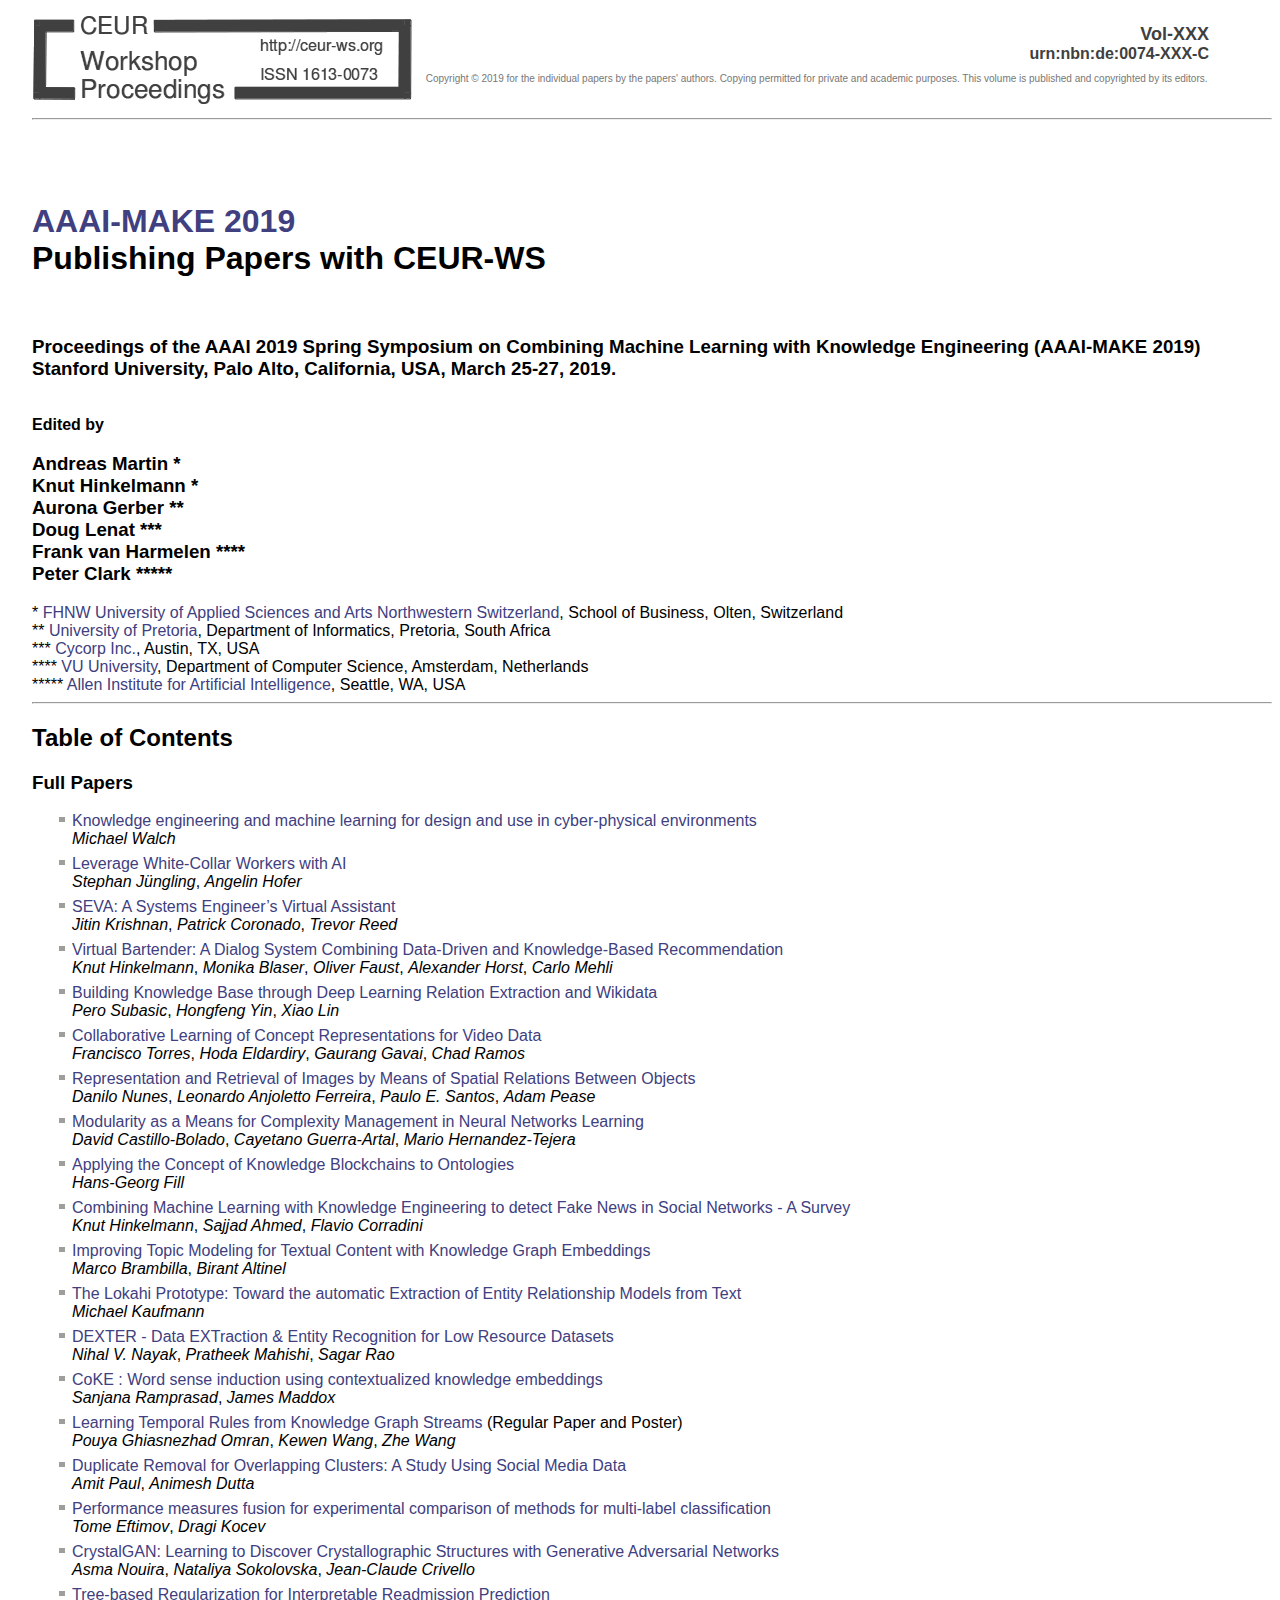
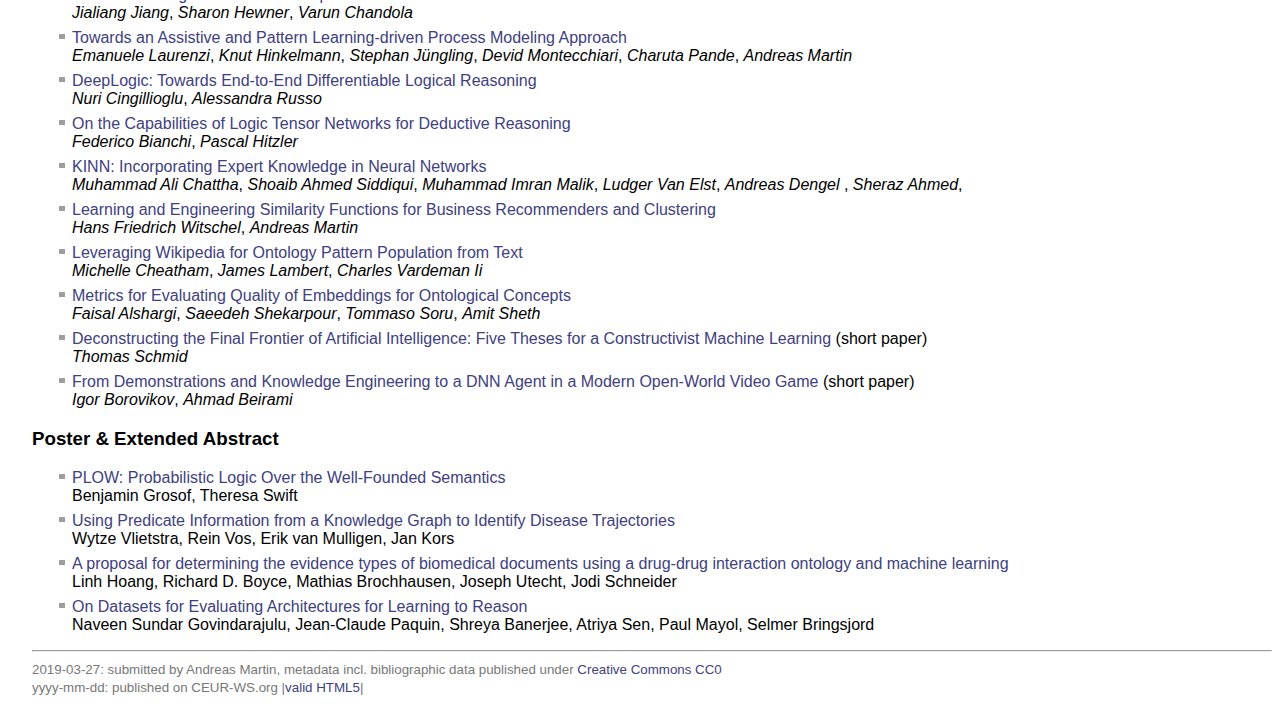
<file: index-restructured.html>
<!DOCTYPE html>
<!-- CEURVERSION=2015-12-02 -->
<html lang="en">
<head>
<meta http-equiv="Content-type" content="text/html;charset=utf-8">
<meta name="viewport" content="width=device-width, initial-scale=1.0">
<link rel="stylesheet" type="text/css" href="../ceur-ws.css">
<title>CEUR-WS.org/Vol-XXX - AAAI-MAKE 2019</title>
</head>
<!--CEURLANG=eng -->
<body>

<table style="border: 0; border-spacing: 0; border-collapse: collapse; width: 95%">
<tbody><tr>
<td style="text-align: left; vertical-align: middle">
<a href="http://ceur-ws.org/"><div id="CEURWSLOGO"></div></a>
</td>
<td style="text-align: right; vertical-align: middle">

<span class="CEURVOLNR">Vol-XXX</span> <br>
<span class="CEURURN">urn:nbn:de:0074-XXX-C</span>
<p class="unobtrusive copyright" style="text-align: justify">Copyright &copy; 
<span class="CEURPUBYEAR">2019</span> for the individual papers
by the papers' authors. Copying permitted for private and academic purposes.
This volume is published and copyrighted by its editors.</p>
</td>
</tr>
</tbody>
</table>

<hr>
<br><br><br>

<h1><a href="https://www.aaai-make.info"><span class="CEURVOLACRONYM">AAAI-MAKE 2019</span></a><br>
<span class="CEURVOLTITLE">Publishing Papers with CEUR-WS</span></h1>
<br>

<h3>
<span class="CEURFULLTITLE">Proceedings of the AAAI 2019 Spring Symposium on Combining Machine Learning with Knowledge Engineering (AAAI-MAKE 2019)</span>
<span class="CEURLOCTIME">Stanford University, Palo Alto, California, USA, March 25-27, 2019</span>.</h3> 
<br>
<b> Edited by </b>

<h3>
   <span class="CEURVOLEDITOR">Andreas Martin</span> *<br>
   <span class="CEURVOLEDITOR">Knut Hinkelmann</span> *<br>
   <span class="CEURVOLEDITOR">Aurona Gerber</span> **<br>
   <span class="CEURVOLEDITOR">Doug Lenat</span> ***<br>
   <span class="CEURVOLEDITOR">Frank van Harmelen</span> ****<br>
   <span class="CEURVOLEDITOR">Peter Clark</span> *****<br>
</h3>

* <a href="https://www.fhnw.ch/en/">FHNW University of Applied Sciences and Arts Northwestern Switzerland</a>, School of Business, Olten, Switzerland<br>
** <a href="https://www.up.ac.za/">University of Pretoria</a>, Department of Informatics, Pretoria, South Africa <br>
*** <a href="https://www.cyc.com/">Cycorp Inc.</a>, Austin, TX, USA <br>
**** <a href="https://www.vu.nl/en">VU University</a>, Department of Computer Science, Amsterdam, Netherlands <br>
***** <a href="https://allenai.org/">Allen Institute for Artificial Intelligence</a>, Seattle, WA, USA 

<hr>

<div class="CEURTOC">
<h2>Table of Contents </h2>
<h3>Full Papers</h3>
<ul>
<li id="paper1"><a href="paper1.pdf">
<span class="CEURTITLE">Knowledge engineering and machine learning for design and use in cyber-physical environments</span></a><BR>
<span class="CEURAUTHOR">Michael Walch</span>
</li>

<li id="paper2"><a href="paper2.pdf">
<span class="CEURTITLE">Leverage White-Collar Workers with AI</span></a><BR>
<span class="CEURAUTHOR">Stephan Jüngling</span>, 
<span class="CEURAUTHOR">Angelin Hofer</span>
</li>

<li id="paper3"><a href="paper3.pdf">
<span class="CEURTITLE">SEVA: A Systems Engineer’s Virtual Assistant</span></a><br>
<span class="CEURAUTHOR">Jitin Krishnan</span>,
<span class="CEURAUTHOR">Patrick Coronado</span>,
<span class="CEURAUTHOR">Trevor Reed</span>
</li>

<li id="paper4"><a href="paper4.pdf">
<span class="CEURTITLE">Virtual Bartender: A Dialog System Combining Data-Driven and Knowledge-Based Recommendation</span></a><br>
<span class="CEURAUTHOR">Knut Hinkelmann</span>,
<span class="CEURAUTHOR">Monika Blaser</span>,
<span class="CEURAUTHOR">Oliver Faust</span>,
<span class="CEURAUTHOR">Alexander Horst</span>,
<span class="CEURAUTHOR">Carlo Mehli</span>
</li>

<li id="paper5"><a href="paper5.pdf">
<span class="CEURTITLE">Building Knowledge Base through Deep Learning Relation Extraction and Wikidata</span></a><br>
<span class="CEURAUTHOR">Pero Subasic</span>, 
<span class="CEURAUTHOR">Hongfeng Yin</span>,
<span class="CEURAUTHOR">Xiao Lin</span>
</li>

<li id="paper6"><a href="paper6.pdf">
<span class="CEURTITLE">Collaborative Learning of Concept Representations for Video Data</span></a><BR>
<span class="CEURAUTHOR">Francisco Torres</span>,
<span class="CEURAUTHOR">Hoda Eldardiry</span>,
<span class="CEURAUTHOR">Gaurang Gavai</span>,
<span class="CEURAUTHOR">Chad Ramos</span>
</li>

<li id="paper7"><a href="paper7.pdf">
<span class="CEURTITLE">Representation and Retrieval of Images by Means of Spatial Relations Between Objects</span></a><br>
<span class="CEURAUTHOR">Danilo Nunes</span>,
<span class="CEURAUTHOR">Leonardo Anjoletto Ferreira</span>,
<span class="CEURAUTHOR">Paulo E. Santos</span>,
<span class="CEURAUTHOR">Adam Pease</span>
</li>

<li id="paper8"><a href="paper8.pdf">
<span class="CEURTITLE">Modularity as a Means for Complexity Management in Neural Networks Learning</span></a><br>
<span class="CEURAUTHOR">David Castillo-Bolado</span>, 
<span class="CEURAUTHOR">Cayetano Guerra-Artal</span>,
<span class="CEURAUTHOR">Mario Hernandez-Tejera</span>
</li>

<li id="paper9"><a href="paper9.pdf">
<span class="CEURTITLE">Applying the Concept of Knowledge Blockchains to Ontologies</span></a><BR>
<span class="CEURAUTHOR">Hans-Georg Fill</span>
</li>

<li id="paper10"><a href="paper10.pdf">
<span class="CEURTITLE">Combining Machine Learning with Knowledge Engineering to detect Fake News in Social Networks - A Survey</span></a><br>
<span class="CEURAUTHOR">Knut Hinkelmann</span>,
<span class="CEURAUTHOR">Sajjad Ahmed</span>,
<span class="CEURAUTHOR">Flavio Corradini</span>
</li>

<li id="paper11"><a href="paper11.pdf">
<span class="CEURTITLE">Improving Topic Modeling for Textual Content with Knowledge Graph Embeddings</span></a><br>
<span class="CEURAUTHOR">Marco Brambilla</span>,
<span class="CEURAUTHOR">Birant Altinel</span>
</li>

<li id="paper12"><a href="paper12.pdf">
<span class="CEURTITLE">The Lokahi Prototype: Toward the automatic Extraction of Entity Relationship Models from Text</span></a><BR>
<span class="CEURAUTHOR">Michael Kaufmann</span>
</li>

<li id="paper13"><a href="paper13.pdf">
<span class="CEURTITLE">DEXTER - Data EXTraction & Entity Recognition for Low Resource Datasets</span></a><BR>
<span class="CEURAUTHOR">Nihal V. Nayak</span>, 
<span class="CEURAUTHOR">Pratheek Mahishi</span>,
<span class="CEURAUTHOR">Sagar Rao</span>
</li>

<li id="paper14"><a href="paper14.pdf">
<span class="CEURTITLE">CoKE : Word sense induction using contextualized knowledge embeddings</span></a><br>
<span class="CEURAUTHOR">Sanjana Ramprasad</span>, 
<span class="CEURAUTHOR">James Maddox</span>
</li>

<li id="paper15"><a href="paper15.pdf">
<span class="CEURTITLE">Learning Temporal Rules from Knowledge Graph Streams</span></a> (Regular Paper and Poster)<br>
<span class="CEURAUTHOR">Pouya Ghiasnezhad Omran</span>, 
<span class="CEURAUTHOR">Kewen Wang</span>,
<span class="CEURAUTHOR">Zhe Wang</span>
</li>

<li id="paper16"><a href="paper16.pdf">
<span class="CEURTITLE">Duplicate Removal for Overlapping Clusters: A Study Using Social Media Data</span></a><br>
<span class="CEURAUTHOR">Amit Paul</span>,
<span class="CEURAUTHOR">Animesh Dutta</span>
</li>

<li id="paper17"><a href="paper17.pdf">
<span class="CEURTITLE">Performance measures fusion for experimental comparison of methods for multi-label classification</span></a><br>
<span class="CEURAUTHOR">Tome Eftimov</span>,
<span class="CEURAUTHOR">Dragi Kocev</span>
</li>

<li id="paper18"><a href="paper18.pdf">
<span class="CEURTITLE">CrystalGAN: Learning to Discover Crystallographic Structures with Generative Adversarial Networks</span></a><br>
<span class="CEURAUTHOR">Asma Nouira</span>, 
<span class="CEURAUTHOR">Nataliya Sokolovska</span>,
<span class="CEURAUTHOR">Jean-Claude Crivello</span>
</li>

<li id="paper19"><a href="paper19.pdf">
<span class="CEURTITLE">Tree-based Regularization for Interpretable Readmission Prediction</span></a><br>
<span class="CEURAUTHOR">Jialiang Jiang</span>, 
<span class="CEURAUTHOR">Sharon Hewner</span>,
<span class="CEURAUTHOR">Varun Chandola</span>
</li>

<li id="paper20"><a href="paper20.pdf">
<span class="CEURTITLE">Towards an Assistive and Pattern Learning-driven Process Modeling Approach </span></a><BR>
<span class="CEURAUTHOR">Emanuele Laurenzi</span>,
<span class="CEURAUTHOR">Knut Hinkelmann</span>,
<span class="CEURAUTHOR">Stephan Jüngling</span>,
<span class="CEURAUTHOR">Devid Montecchiari</span>,
<span class="CEURAUTHOR">Charuta Pande</span>,
<span class="CEURAUTHOR">Andreas Martin</span>
</li>

<li id="paper21"><a href="paper21.pdf">
<span class="CEURTITLE">DeepLogic: Towards End-to-End Differentiable Logical Reasoning</span></a><br>
<span class="CEURAUTHOR">Nuri Cingillioglu</span>,
<span class="CEURAUTHOR">Alessandra Russo</span>
</li>

<li id="paper22"><a href="paper22.pdf">
<span class="CEURTITLE">On the Capabilities of Logic Tensor Networks for Deductive Reasoning</span></a><br>
<span class="CEURAUTHOR">Federico Bianchi</span>,
<span class="CEURAUTHOR">Pascal Hitzler</span>
</li>

<li id="paper23"><a href="paper23.pdf">
<span class="CEURTITLE">KINN: Incorporating Expert Knowledge in Neural Networks </span></a><br>
<span class="CEURAUTHOR">Muhammad Ali Chattha</span>,
<span class="CEURAUTHOR">Shoaib Ahmed Siddiqui</span>,
<span class="CEURAUTHOR">Muhammad Imran Malik</span>,
<span class="CEURAUTHOR">Ludger Van Elst</span>,
<span class="CEURAUTHOR">Andreas Dengel </span>,
<span class="CEURAUTHOR">Sheraz Ahmed</span>,
</li>

<li id="paper24"><a href="paper24.pdf">
<span class="CEURTITLE">Learning and Engineering Similarity Functions for Business Recommenders and Clustering</span></a><BR>
<span class="CEURAUTHOR">Hans Friedrich Witschel</span>,
<span class="CEURAUTHOR">Andreas Martin</span>
</li>

<li id="paper25"><a href="paper25.pdf">
<span class="CEURTITLE">Leveraging Wikipedia for Ontology Pattern Population from Text</span></a><br>
<span class="CEURAUTHOR">Michelle Cheatham</span>,
<span class="CEURAUTHOR">James Lambert</span>,
<span class="CEURAUTHOR">Charles Vardeman Ii</span>
</li>

<li id="paper26"><a href="paper26.pdf">
<span class="CEURTITLE">Metrics for Evaluating Quality of Embeddings for Ontological Concepts</span></a><br>
<span class="CEURAUTHOR">Faisal Alshargi</span>, 
<span class="CEURAUTHOR">Saeedeh Shekarpour</span>,
<span class="CEURAUTHOR">Tommaso Soru</span>,
<span class="CEURAUTHOR">Amit Sheth</span>
</li>

<li id="short1"><a href="short1.pdf">
<span class="CEURTITLE">Deconstructing the Final Frontier of Artificial Intelligence: Five Theses for a Constructivist Machine Learning</span></a> (short paper)<BR>
<span class="CEURAUTHOR">Thomas Schmid</span>
</li>

<li id="short2"><a href="short2.pdf">
<span class="CEURTITLE">From Demonstrations and Knowledge Engineering to a DNN Agent in a Modern Open-World Video Game</span></a> (short paper)<BR>
<span class="CEURAUTHOR">Igor Borovikov</span>, 
<span class="CEURAUTHOR">Ahmad Beirami</span>
</li>
</ul>

<h3><span class="AUXSESSION">Poster & Extended Abstract</span></h3>
<ul>	

<li id="xposter1"><a href="xposter1.pdf">
<span class="AUXTITLE">PLOW: Probabilistic Logic Over the Well-Founded Semantics</span></a><br>
<span class="AUXAUTHOR">Benjamin Grosof</span>,
<span class="AUXAUTHOR">Theresa Swift</span>
</li>

<li id="xposter2"><a href="xposter2.pdf">
<span class="AUXTITLE">Using Predicate Information from a Knowledge Graph to Identify Disease Trajectories</span></a><br>
<span class="AUXAUTHOR">Wytze Vlietstra</span>,
<span class="AUXAUTHOR">Rein Vos</span>,
<span class="AUXAUTHOR">Erik van Mulligen</span>,
<span class="AUXAUTHOR">Jan Kors</span>
</li>

<li id="xposter3"><a href="xposter3.pdf">
<span class="AUXTITLE">A proposal for determining the evidence types of biomedical documents using a drug-drug interaction ontology and machine learning</span></a><br>
<span class="AUXAUTHOR">Linh Hoang</span>, 
<span class="AUXAUTHOR">Richard D. Boyce</span>,
<span class="AUXAUTHOR">Mathias Brochhausen</span>,
<span class="AUXAUTHOR">Joseph Utecht</span>,
<span class="AUXAUTHOR">Jodi Schneider</span>
</li>

<li id="xposter4"><a href="xposter4.pdf">
<span class="AUXTITLE">On Datasets for Evaluating Architectures for Learning to Reason</span></a><br>
<span class="AUXAUTHOR">Naveen Sundar Govindarajulu</span>, 
<span class="AUXAUTHOR">Jean-Claude Paquin</span>,
<span class="AUXAUTHOR">Shreya Banerjee</span>,
<span class="AUXAUTHOR">Atriya Sen</span>,
<span class="AUXAUTHOR">Paul Mayol</span>,
<span class="AUXAUTHOR">Selmer Bringsjord</span>
</li>

</ul>
</div>

<hr>
<span class="unobtrusive">
2019-03-27: submitted by Andreas Martin, 
            metadata incl. bibliographic data published under <A HREF="http://creativecommons.org/publicdomain/zero/1.0/">Creative Commons CC0</A><br>
<span class="CEURPUBDATE">yyyy-mm-dd</span>: published on CEUR-WS.org 
	|<A HREF="https://validator.w3.org/nu/?doc=http%3A%2F%2Fceur-ws.org%2FVol-XXX%2F">valid HTML5</A>|
</span>
</body></html>
</file>
<file: ceur-ws.css>
/* ceur-ws.css defines how links are displayed and        */
/* possibly some other details of page rendering within   */
/* CEUR-WS.org.                                           */
/* Copyright 2002-2015 by Manfred Jeusfeld                */
/* Use permitted within CEUR-WS.org.                      */
/* Modification permitted for members of the CEUR-WS TEAM.*/
/*                                                        */
/* THIS STYLE FILE IS FOR EXCLUSIVE USE WITHIN            */
/* CEUR-WS.ORG! DO NOT COPY IT AS A WHOLE OR AS PARTS.    */
/* IN PARTICULAR, THE TAGS CEUR* DEFINED BELOW MAY NOT BE */
/* REUSED OR OVERRIDDEN.                                  */
/* All references to ceur-ws.css in HTML files must be    */
/* relative to ceur-ws.org, e.g. "../ceur-ws.ccs".        */
/* Absolute references like "ceur-ws.org/ceur-ws.css" are */
/* not permitted.                                         */
/*                                                        */
/* Created: 5-Nov-2002/M.Jeusfeld                         */
/* Modified: 5-Sep-2005/M.Jeusfeld                        */
/* Modified: 22-Nov-2006/M.Jeusfeld  (hover darker)       */
/* Modified: 17-Dec-2008/M.Jeusfeld  (specific font fam.) */
/* Modified: 15-Jan-2010/M.Jeusfeld  (CEUR class tags)    */
/* Modified: 14-Apr-2010/M.Jeusfeld  (adapt link colors)  */
/* Modified:  7-Jul-2010/M.Jeusfeld  (AUX tags)           */
/* Modified: 13-Oct-2011/M.Jeusfeld  (ceur-ws.org)        */
/* Modified: 20-Jun-2012/M.Jeusfeld  (color of VOLNR,URN) */
/* Modified: 02-Jul-2012/M.Jeusfeld  (square bullet LI)   */
/* Modified: 08-Jul-2013/C.Lange     (.unobtrusive and .copyright, to get rid of <font>) */
/* Modified: 16-Oct-2013/M.Jeusfeld  (use grey for blue)  */
/* Modified: 11-Dec-2013/M.Jeusfeld  (CEURWSLOGO div)     */
/* Modified: 24-Mar-2015/M.Jeusfeld  (paper directories)  */
/* Modified: 16-Jul-2015/C.Lange     (more accessible link colors) */
/* Modified: 08-Feb-2016/M.Jeusfeld  (distinguidh AUX from CEURTITLES) */
/* Modified: 05-Oct-2019/M.Jeusfeld  (CEURCCBY tag) */
/* Modified: 30-Oct-2019/M.Jeusfeld  (write before Volnr disabled) */
/* Modified: 03-Dec-2019/M.Jeusfeld  (print bg images) */


body {
   font-family: arial, sans-serif;
   font-size: medium;
   background-image: url(http://ceur-ws.org/ceurws-bg.png);
   margin-left: +32px;
   margin-right: +8px;
   }
   
   /* 2015-04-21/MJ: for mobile-friendly layout */
   @-ms-viewport{
     width: device-width;
     initial-scale: 1.0;
   }
   
   A:link {color: #404080; text-decoration: none;}  /* display of links */
   A:visited {color: #404080; text-decoration: none;} /* visited links */
   A:hover {color: #000080; text-decoration: none;} /* links under the cursor */
   
   H1 {color:#000000; font-family:arial, cursive, sans-serif;}
   
   P,TABLE,TR,TD {font-family:arial,sans-serif;}
   
   UL {list-style-type: square; list-style-image: url(/ceurws-bullet-6x12.png);}
   
   LI {margin-bottom:7px;}   /* separates paper elements */
   
   PRE {color:#228120}
   
   .CEURPAGES {float:right; padding: 2px; font-size:smaller;}
   .AUXPAGES {float:right; padding: 2px; font-size:smaller;}
   
   .CEURTOC {width:90%; page-break-before:always;}    /* table of contents a bit narrower than the total page width */
   
   .CEURAUTHOR {font-style:italic;}
   .CEURAUTHORS {font-style:italic;}
   .AUXAUTHOR {font-style:normal;}
   .AUXAUTHORS {font-style:normal;}
   
   .CEURTITLE {font-weight:normal;}
   .AUXTITLE {font-weight:normal;}
   .CEURTITLE:hover {color: #006040;}   /* proper CEURTITLEs get highlighted */
   
   .CEURVOLNR {font-weight:bold; color:#404040; font-size:large;}
   
   /* write "CEUR-WS.org/" with background color before the VOLNR */
   /* will show up when printing the page */
   /* .CEURVOLNR:before{content:"CEUR-WS.org/"; color:#F5F4EF; font-size:large;} */
   
   .CEURURN {font-weight:bold; color:#404040;}
   
   /* for paper directories */
   .CEURVOLURL {font-weight:bold; color:#000080;}
   .CEURPAPERID {font-weight:bold; color:#404040;}
   
   .CEURABSTRACT {/* border-style: solid; border-width: 1px; padding: 5px 10px 5px 10px; */
        word-wrap: break-word; margin-left: +42px; margin-right: +68px; }
   
   .unobtrusive {color: #777777; font-size: smaller;} /* unobtrusive text; for copyright notes */
   
   .copyright {font-size: x-small;} /* even smaller text in copyright notes; x-small replaces &lt;font size="-1"&gt; when base size is medium */
   
   
   #CEURWSLOGO {
      background-image: url('./CEUR-WS-logo.png');
      height: 100px;
      width: 390px;
      color-adjust: exact !important;                 /*Firefox*/
   }
   #CEURWSLOGO:hover {
      background-image: url('./CEUR-WS-logo-blue.png');
   /*   background-image: url('./CEUR-WS-logo-xmas.png'); */
   }
   
   
   #CEURCCBY {
      background-image: url('./cc-by_100x35.png');
      width: 100px;
      height: 35px;
      color-adjust: exact !important;                 /*Firefox*/
   }
</file>
